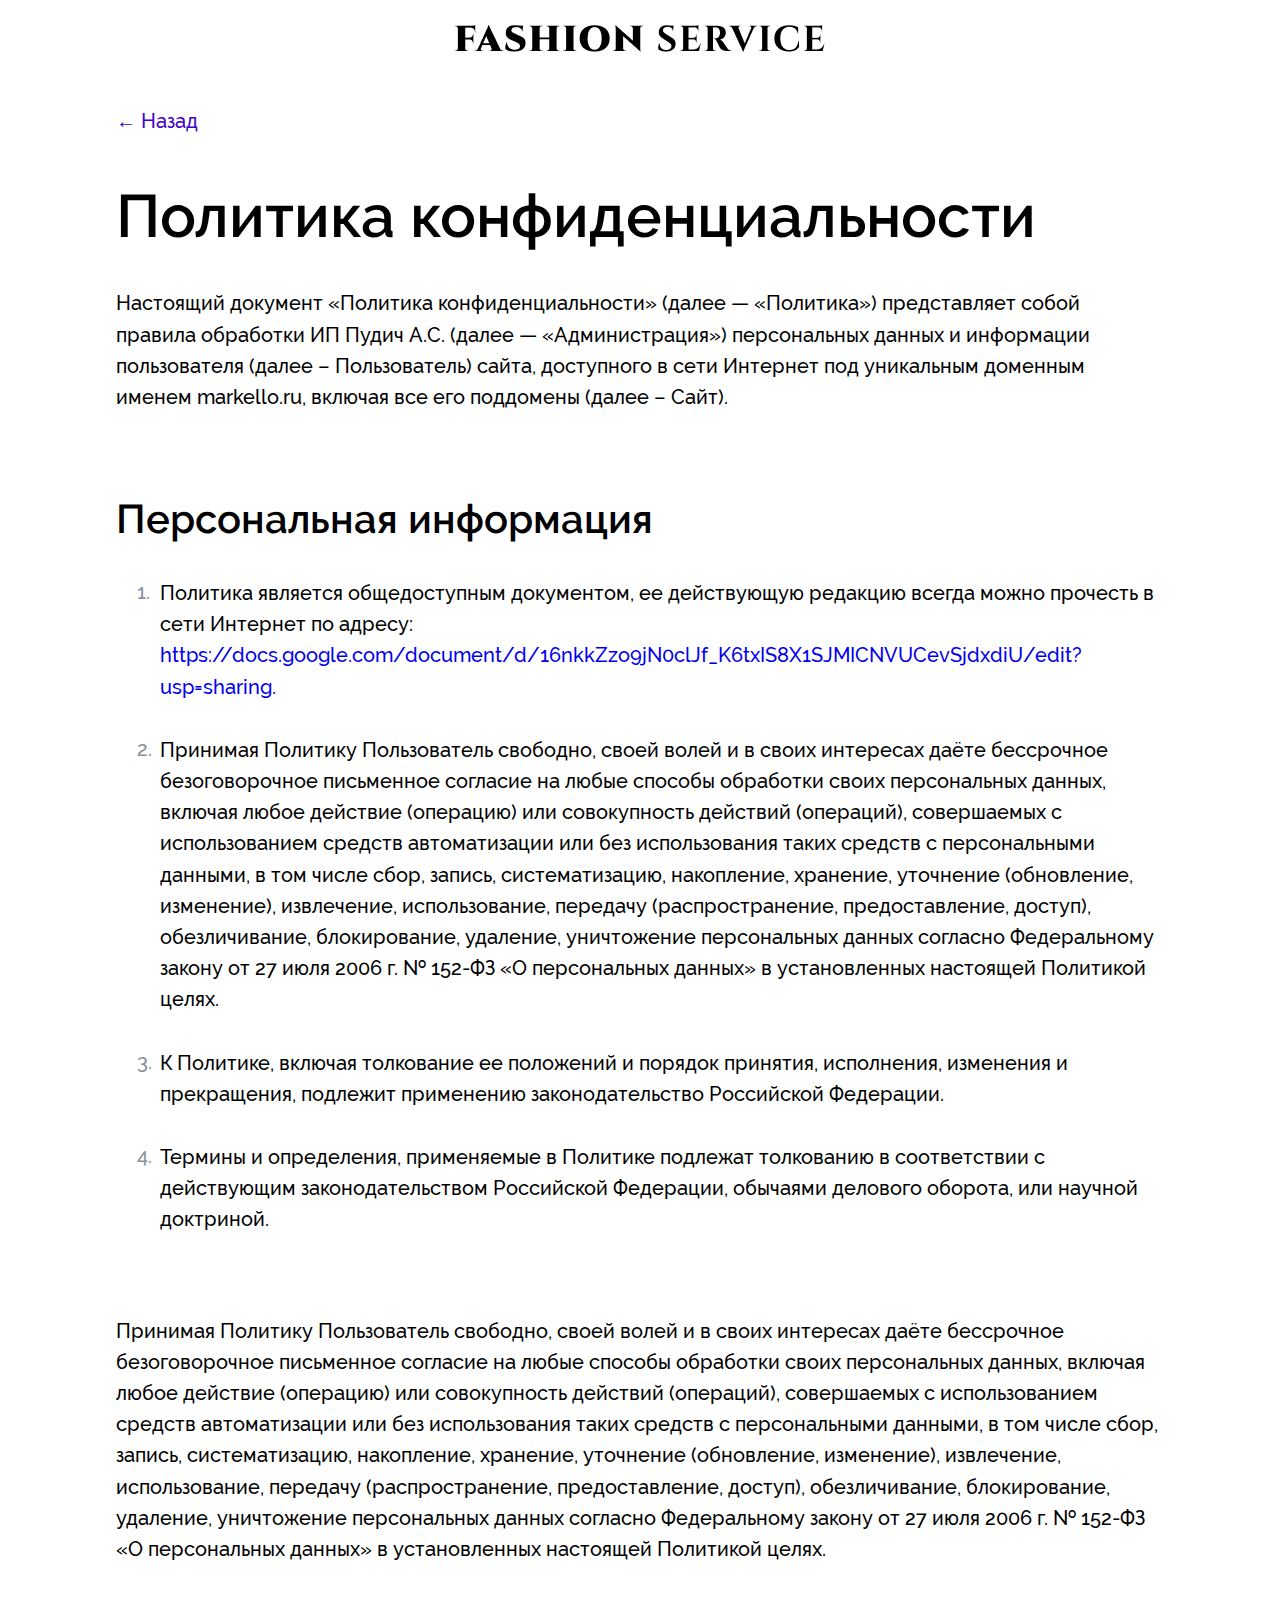
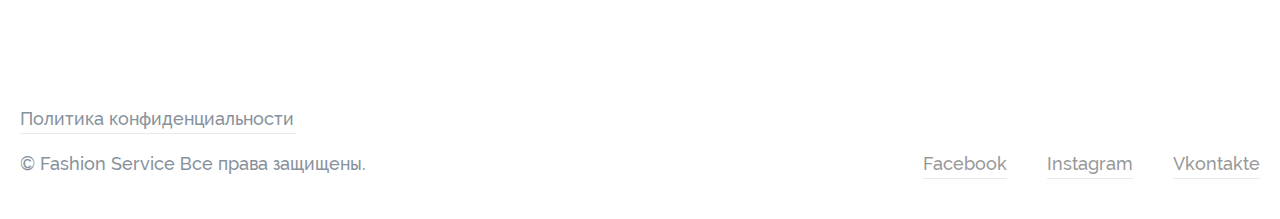
<file: timur-fashion/pol.html>
<!doctype html>
<html class="no-js" lang="ru">

    <head>
        <meta charset="utf-8">
        <meta http-equiv="x-ua-compatible" content="ie=edge">
        <title>default title</title>
        <meta content="" name="description">
        <meta content="" name="keywords">
        <meta name="viewport" content="width=device-width, initial-scale=1">

        <meta content="telephone=no" name="format-detection">
        <!-- This make sence for mobile browsers. It means, that content has been optimized for mobile browsers -->
        <meta name="HandheldFriendly" content="true">


        <!--[if (gt IE 9)|!(IE)]><!-->
        <link href="static/css/main.css" rel="stylesheet" type="text/css">
        <!--<![endif]-->

        <meta property="og:title" content="" />
        <meta property="og:url" content="" />
        <meta property="og:description" content="" />
        <meta property="og:image" content="" />
        <meta property="og:image:type" content="image/jpeg" />
        <meta property="og:image:width" content="500" />
        <meta property="og:image:height" content="300" />
        <meta property="twitter:description" content="" />
        <link rel="image_src" href="" />

        <link rel="icon" type="image/x-icon" href="favicon.ico">
        <script>
            (function(H){H.className=H.className.replace(/\bno-js\b/,'js')})(document.documentElement)
        </script>

    </head>

    <body class="page" style="visibility: hidden;opacity: 0;">
        <svg xmlns="http://www.w3.org/2000/svg" style="border: 0 !important; clip: rect(0 0 0 0) !important; height: 1px !important; margin: -1px !important; overflow: hidden !important; padding: 0 !important; position: absolute !important; width: 1px !important;"
        class="root-svg-symbols-element">
            <defs>
                <linearGradient id="paint0_linear" x1="12.13" y1="24.998" x2="35.975" y2="24.998" gradientUnits="userSpaceOnUse">
                    <stop stop-opacity=".1" />
                    <stop offset="1" stop-opacity=".2" />
                </linearGradient>
                <linearGradient id="paint0_linear" x1="32.002" y1="8.002" x2="20.002" y2="36" gradientUnits="userSpaceOnUse">
                    <stop stop-color="#37AEE2" />
                    <stop offset="1" stop-color="#1E96C8" />
                </linearGradient>
            </defs>
            <symbol id="album" viewBox="0 0 24 24">
                <path fill-rule="evenodd" clip-rule="evenodd" d="M0 20.4C0 22.3882 1.61178 24 3.6 24H20.4C22.3882 24 24 22.3882 24 20.4V3.6C24 1.61178 22.3882 0 20.4 0H3.6C1.61177 0 0 1.61177 0 3.6V20.4ZM21.6 20.4C21.6 21.0627 21.0627 21.6 20.4 21.6H3.6C2.93726 21.6 2.4 21.0627 2.4 20.4V3.6C2.4 2.93726 2.93726 2.4 3.6 2.4H9.6V12.0133L12.474 12.0134L14.4001 9.43702L16.3261 12.0134H19.2001L19.2 2.4H20.4C21.0627 2.4 21.6 2.93726 21.6 3.6V20.4ZM16.8 2.4H12V8.80302L14.4001 5.59255L16.8 8.80285V2.4Z"
                fill="#000" />
            </symbol>
            <symbol id="ar1" viewBox="0 0 12 80">
                <path d="M6 80L11.7735 70L0.226494 70L6 80ZM5 -4.37114e-08C5 0.103126 5 0.206091 5 0.308895C5 0.411699 5 0.514343 5 0.616825C5 0.719308 5 0.82163 5 0.923792C5 1.02595 5 1.12795 5 1.2298C5 1.33164 5 1.43332 5 1.53484C5 1.63636 5 1.73772 5 1.83893C5 1.94013 5 2.04117 5 2.14206C5 2.24294 5 2.34367 5 2.44423C5 2.5448 5 2.64521 5 2.74546C5 2.8457 5 2.94579 5 3.04573C5 3.14566 5 3.24543 5 3.34505C5 3.44466 5 3.54412 5 3.64342C5 3.74272 5 3.84187 5 3.94085C5 4.03984 5 4.13866 5 4.23733C5 4.33601 5 4.43452 5 4.53288C5 4.63123 5 4.72943 5 4.82748C5 4.92552 5 5.02341 5 5.12114C5 5.21887 5 5.31644 5 5.41386C5 5.51128 5 5.60855 5 5.70565C5 5.80276 5 5.89971 5 5.99651C5 6.09331 5 6.18995 5 6.28643C5 6.38292 5 6.47925 5 6.57543C5 6.6716 5 6.76763 5 6.86349C5 6.95936 5 7.05507 5 7.15063C5 7.24619 5 7.3416 5 7.43685C5 7.5321 5 7.62719 5 7.72214C5 7.81708 5 7.91187 5 8.00651C5 8.10114 5 8.19563 5 8.28996C5 8.38429 5 8.47847 5 8.57249C5 8.66652 5 8.76039 5 8.85411C5 8.94783 5 9.0414 5 9.13481C5 9.22823 5 9.32149 5 9.4146C5 9.50771 5 9.60067 5 9.69348C5 9.78629 5 9.87894 5 9.97145C5 10.064 5 10.1563 5 10.2485C5 10.3407 5 10.4328 5 10.5247C5 10.6166 5 10.7083 5 10.7999C5 10.8915 5 10.983 5 11.0743C5 11.1656 5 11.2567 5 11.3477C5 11.4387 5 11.5296 5 11.6203C5 11.711 5 11.8015 5 11.8919C5 11.9823 5 12.0726 5 12.1627C5 12.2528 5 12.3428 5 12.4326C5 12.5224 5 12.612 5 12.7015C5 12.7911 5 12.8804 5 12.9696C5 13.0588 5 13.1479 5 13.2368C5 13.3258 5 13.4145 5 13.5031C5 13.5918 5 13.6802 5 13.7686C5 13.8569 5 13.9451 5 14.0331C5 14.1212 5 14.209 5 14.2968C5 14.3845 5 14.4721 5 14.5596C5 14.647 5 14.7343 5 14.8215C5 14.9086 5 14.9957 5 15.0825C5 15.1694 5 15.2561 5 15.3427C5 15.4293 5 15.5157 5 15.602C5 15.6883 5 15.7744 5 15.8604C5 15.9464 5 16.0322 5 16.1179C5 16.2036 5 16.2892 5 16.3746C5 16.46 5 16.5453 5 16.6304C5 16.7156 5 16.8005 5 16.8854C5 16.9702 5 17.0549 5 17.1395C5 17.224 5 17.3084 5 17.3927C5 17.477 5 17.5611 5 17.6451C5 17.7291 5 17.8129 5 17.8966C5 17.9803 5 18.0639 5 18.1473C5 18.2307 5 18.314 5 18.3971C5 18.4802 5 18.5632 5 18.646C5 18.7289 5 18.8116 5 18.8942C5 18.9767 5 19.0591 5 19.1414C5 19.2237 5 19.3058 5 19.3878C5 19.4698 5 19.5517 5 19.6334C5 19.7151 5 19.7967 5 19.8782C5 19.9596 5 20.0409 5 20.122C5 20.2032 5 20.2842 5 20.3651C5 20.446 5 20.5267 5 20.6073C5 20.6879 5 20.7684 5 20.8487C5 20.929 5 21.0092 5 21.0892C5 21.1693 5 21.2492 5 21.329C5 21.4087 5 21.4884 5 21.5678C5 21.6473 5 21.7267 5 21.8059C5 21.8851 5 21.9642 5 22.0431C5 22.1221 5 22.2009 5 22.2795C5 22.3582 5 22.4367 5 22.5151C5 22.5935 5 22.6718 5 22.7499C5 22.828 5 22.906 5 22.9838C5 23.0617 5 23.1394 5 23.217C5 23.2945 5 23.372 5 23.4493C5 23.5266 5 23.6037 5 23.6808C5 23.7578 5 23.8347 5 23.9115C5 23.9882 5 24.0648 5 24.1413C5 24.2178 5 24.2942 5 24.3704C5 24.4466 5 24.5227 5 24.5987C5 24.6746 5 24.7504 5 24.8261C5 24.9018 5 24.9774 5 25.0528C5 25.1282 5 25.2035 5 25.2786C5 25.3538 5 25.4288 5 25.5037C5 25.5786 5 25.6533 5 25.7279C5 25.8025 5 25.877 5 25.9514C5 26.0257 5 26.0999 5 26.174C5 26.2481 5 26.3221 5 26.3959C5 26.4697 5 26.5434 5 26.617C5 26.6905 5 26.764 5 26.8373C5 26.9106 5 26.9837 5 27.0568C5 27.1298 5 27.2027 5 27.2755C5 27.3483 5 27.4209 5 27.4934C5 27.5659 5 27.6383 5 27.7106C5 27.7828 5 27.8549 5 27.9269C5 27.9989 5 28.0708 5 28.1425C5 28.2142 5 28.2858 5 28.3573C5 28.4288 5 28.5001 5 28.5714C5 28.6426 5 28.7137 5 28.7846C5 28.8556 5 28.9264 5 28.9971C5 29.0678 5 29.1384 5 29.2088C5 29.2793 5 29.3496 5 29.4198C5 29.49 5 29.56 5 29.63C5 29.6999 5 29.7697 5 29.8394C5 29.9091 5 29.9786 5 30.048C5 30.1175 5 30.1868 5 30.2559C5 30.3251 5 30.3942 5 30.4631C5 30.532 5 30.6008 5 30.6695C5 30.7381 5 30.8067 5 30.8751C5 30.9435 5 31.0118 5 31.0799C5 31.1481 5 31.2161 5 31.2841C5 31.352 5 31.4198 5 31.4874C5 31.5551 5 31.6226 5 31.69C5 31.7575 5 31.8247 5 31.8919C5 31.9591 5 32.0261 5 32.093C5 32.16 5 32.2267 5 32.2934C5 32.3601 5 32.4266 5 32.4931C5 32.5595 5 32.6258 5 32.692C5 32.7581 5 32.8242 5 32.8901C5 32.956 5 33.0219 5 33.0875C5 33.1532 5 33.2188 5 33.2842C5 33.3497 5 33.415 5 33.4802C5 33.5454 5 33.6105 5 33.6754C5 33.7404 5 33.8052 5 33.8699C5 33.9346 5 33.9992 5 34.0637C5 34.1281 5 34.1925 5 34.2567C5 34.3209 5 34.385 5 34.449C5 34.513 5 34.5769 5 34.6406C5 34.7044 5 34.768 5 34.8315C5 34.895 5 34.9584 5 35.0217C5 35.0849 5 35.1481 5 35.2111C5 35.2741 5 35.337 5 35.3998C5 35.4626 5 35.5253 5 35.5878C5 35.6504 5 35.7128 5 35.7751C5 35.8374 5 35.8996 5 35.9617C5 36.0238 5 36.0857 5 36.1476C5 36.2094 5 36.2711 5 36.3328C5 36.3944 5 36.4558 5 36.5172C5 36.5786 5 36.6398 5 36.701C5 36.7621 5 36.8231 5 36.884C5 36.945 5 37.0057 5 37.0664C5 37.1271 5 37.1876 5 37.2481C5 37.3085 5 37.3688 5 37.429C5 37.4892 5 37.5493 5 37.6093C5 37.6693 5 37.7291 5 37.7889C5 37.8486 5 37.9083 5 37.9678C5 38.0273 5 38.0867 5 38.146C5 38.2053 5 38.2644 5 38.3235C5 38.3826 5 38.4415 5 38.5003C5 38.5592 5 38.6179 5 38.6765C5 38.7351 5 38.7936 5 38.8519C5 38.9103 5 38.9686 5 39.0267C5 39.0849 5 39.1429 5 39.2008C5 39.2587 5 39.3166 5 39.3742C5 39.4319 5 39.4895 5 39.547C5 39.6045 5 39.6618 5 39.7191C5 39.7763 5 39.8335 5 39.8905C5 39.9475 5 40.0044 5 40.0612C5 40.118 5 40.1747 5 40.2313C5 40.2879 5 40.3443 5 40.4007C5 40.457 5 40.5133 5 40.5694C5 40.6256 5 40.6816 5 40.7375C5 40.7934 5 40.8492 5 40.9049C5 40.9606 5 41.0162 5 41.0717C5 41.1272 5 41.1825 5 41.2378C5 41.293 5 41.3482 5 41.4032C5 41.4583 5 41.5132 5 41.568C5 41.6228 5 41.6775 5 41.7321C5 41.7867 5 41.8412 5 41.8956C5 41.95 5 42.0043 5 42.0585C5 42.1126 5 42.1667 5 42.2207C5 42.2746 5 42.3285 5 42.3822C5 42.4359 5 42.4896 5 42.5431C5 42.5966 5 42.6501 5 42.7034C5 42.7567 5 42.8099 5 42.863C5 42.9161 5 42.9691 5 43.022C5 43.0749 5 43.1276 5 43.1803C5 43.233 5 43.2856 5 43.338C5 43.3905 5 43.4428 5 43.4951C5 43.5474 5 43.5995 5 43.6516C5 43.7036 5 43.7555 5 43.8074C5 43.8592 5 43.9109 5 43.9626C5 44.0142 5 44.0657 5 44.1171C5 44.1685 5 44.2199 5 44.2711C5 44.3223 5 44.3734 5 44.4244C5 44.4754 5 44.5263 5 44.5771C5 44.6279 5 44.6786 5 44.7292C5 44.7798 5 44.8302 5 44.8806C5 44.931 5 44.9813 5 45.0315C5 45.0817 5 45.1317 5 45.1817C5 45.2317 5 45.2816 5 45.3313C5 45.3811 5 45.4308 5 45.4803C5 45.5299 5 45.5794 5 45.6287C5 45.6781 5 45.7274 5 45.7765C5 45.8257 5 45.8748 5 45.9237C5 45.9727 5 46.0216 5 46.0703C5 46.1191 5 46.1678 5 46.2163C5 46.2649 5 46.3133 5 46.3617C5 46.4101 5 46.4583 5 46.5065C5 46.5547 5 46.6027 5 46.6507C5 46.6987 5 46.7465 5 46.7943C5 46.8421 5 46.8897 5 46.9373C5 46.9849 5 47.0324 5 47.0797C5 47.1271 5 47.1744 5 47.2216C5 47.2687 5 47.3158 5 47.3628C5 47.4098 5 47.4567 5 47.5035C5 47.5502 5 47.5969 5 47.6435C5 47.6901 5 47.7366 5 47.783C5 47.8294 5 47.8757 5 47.9219C5 47.9681 5 48.0143 5 48.0603C5 48.1063 5 48.1522 5 48.198C5 48.2439 5 48.2896 5 48.3352C5 48.3808 5 48.4264 5 48.4718C5 48.5173 5 48.5626 5 48.6079C5 48.6531 5 48.6983 5 48.7433C5 48.7884 5 48.8334 5 48.8782C5 48.9231 5 48.9679 5 49.0126C5 49.0573 5 49.1018 5 49.1463C5 49.1908 5 49.2352 5 49.2795C5 49.3239 5 49.3681 5 49.4122C5 49.4563 5 49.5004 5 49.5443C5 49.5882 5 49.6321 5 49.6758C5 49.7196 5 49.7632 5 49.8068C5 49.8504 5 49.8938 5 49.9372C5 49.9806 5 50.0239 5 50.0671C5 50.1103 5 50.1534 5 50.1964C5 50.2394 5 50.2824 5 50.3252C5 50.368 5 50.4108 5 50.4534C5 50.4961 5 50.5386 5 50.5811C5 50.6236 5 50.6659 5 50.7082C5 50.7505 5 50.7927 5 50.8348C5 50.8769 5 50.919 5 50.9609C5 51.0028 5 51.0447 5 51.0864C5 51.1282 5 51.1698 5 51.2114C5 51.253 5 51.2944 5 51.3358C5 51.3772 5 51.4185 5 51.4598C5 51.501 5 51.5421 5 51.5831C5 51.6242 5 51.6651 5 51.706C5 51.7469 5 51.7876 5 51.8283C5 51.869 5 51.9096 5 51.9501C5 51.9906 5 52.0311 5 52.0714C5 52.1118 5 52.152 5 52.1922C5 52.2323 5 52.2724 5 52.3124C5 52.3524 5 52.3923 5 52.4321C5 52.4719 5 52.5117 5 52.5513C5 52.591 5 52.6305 5 52.67C5 52.7095 5 52.7489 5 52.7882C5 52.8275 5 52.8667 5 52.9059C5 52.945 5 52.984 5 53.023C5 53.062 5 53.1009 5 53.1397C5 53.1785 5 53.2172 5 53.2558C5 53.2944 5 53.333 5 53.3714C5 53.4099 5 53.4483 5 53.4866C5 53.5249 5 53.5631 5 53.6012C5 53.6393 5 53.6774 5 53.7153C5 53.7533 5 53.7912 5 53.829C5 53.8668 5 53.9045 5 53.9421C5 53.9797 5 54.0173 5 54.0547C5 54.0922 5 54.1296 5 54.1669C5 54.2042 5 54.2414 5 54.2786C5 54.3157 5 54.3528 5 54.3897C5 54.4267 5 54.4636 5 54.5004C5 54.5372 5 54.574 5 54.6106C5 54.6473 5 54.6839 5 54.7204C5 54.7568 5 54.7933 5 54.8296C5 54.8659 5 54.9022 5 54.9384C5 54.9745 5 55.0106 5 55.0466C5 55.0826 5 55.1186 5 55.1544C5 55.1903 5 55.2261 5 55.2618C5 55.2975 5 55.3331 5 55.3686C5 55.4042 5 55.4396 5 55.475C5 55.5104 5 55.5457 5 55.5809C5 55.6161 5 55.6513 5 55.6864C5 55.7214 5 55.7564 5 55.7914C5 55.8263 5 55.8611 5 55.8959C5 55.9306 5 55.9653 5 55.9999C5 56.0345 5 56.0691 5 56.1035C5 56.138 5 56.1724 5 56.2067C5 56.241 5 56.2752 5 56.3094C5 56.3435 5 56.3776 5 56.4116C5 56.4456 5 56.4795 5 56.5134C5 56.5472 5 56.581 5 56.6147C5 56.6484 5 56.682 5 56.7155C5 56.7491 5 56.7826 5 56.816C5 56.8494 5 56.8827 5 56.9159C5 56.9492 5 56.9824 5 57.0155C5 57.0486 5 57.0816 5 57.1146C5 57.1475 5 57.1804 5 57.2132C5 57.246 5 57.2788 5 57.3114C5 57.3441 5 57.3767 5 57.4092C5 57.4417 5 57.4742 5 57.5065C5 57.5389 5 57.5712 5 57.6034C5 57.6357 5 57.6678 5 57.6999C5 57.732 5 57.764 5 57.7959C5 57.8279 5 57.8598 5 57.8916C5 57.9234 5 57.9551 5 57.9867C5 58.0184 5 58.05 5 58.0815C5 58.113 5 58.1445 5 58.1758C5 58.2072 5 58.2385 5 58.2697C5 58.301 5 58.3321 5 58.3632C5 58.3943 5 58.4254 5 58.4563C5 58.4873 5 58.5182 5 58.549C5 58.5798 5 58.6105 5 58.6412C5 58.6719 5 58.7025 5 58.733C5 58.7636 5 58.7941 5 58.8245C5 58.8549 5 58.8852 5 58.9155C5 58.9457 5 58.9759 5 59.0061C5 59.0362 5 59.0663 5 59.0963C5 59.1263 5 59.1562 5 59.1861C5 59.2159 5 59.2457 5 59.2755C5 59.3052 5 59.3349 5 59.3644C5 59.394 5 59.4236 5 59.453C5 59.4825 5 59.5119 5 59.5412C5 59.5706 5 59.5998 5 59.629C5 59.6582 5 59.6874 5 59.7164C5 59.7455 5 59.7745 5 59.8034C5 59.8324 5 59.8613 5 59.8901C5 59.9189 5 59.9476 5 59.9763C5 60.005 5 60.0336 5 60.0622C5 60.0907 5 60.1192 5 60.1476C5 60.176 5 60.2044 5 60.2327C5 60.261 5 60.2892 5 60.3174C5 60.3456 5 60.3737 5 60.4017C5 60.4298 5 60.4577 5 60.4857C5 60.5136 5 60.5414 5 60.5692C5 60.597 5 60.6247 5 60.6524C5 60.6801 5 60.7077 5 60.7352C5 60.7628 5 60.7903 5 60.8177C5 60.8451 5 60.8725 5 60.8998C5 60.9271 5 60.9543 5 60.9815C5 61.0087 5 61.0358 5 61.0628C5 61.0899 5 61.1169 5 61.1438C5 61.1707 5 61.1976 5 61.2244C5 61.2512 5 61.278 5 61.3047C5 61.3314 5 61.358 5 61.3846C5 61.4112 5 61.4377 5 61.4641C5 61.4906 5 61.517 5 61.5433C5 61.5697 5 61.5959 5 61.6222C5 61.6484 5 61.6745 5 61.7006C5 61.7268 5 61.7528 5 61.7788C5 61.8048 5 61.8307 5 61.8566C5 61.8825 5 61.9083 5 61.934C5 61.9598 5 61.9855 5 62.0111C5 62.0368 5 62.0623 5 62.0879C5 62.1134 5 62.1389 5 62.1643C5 62.1897 5 62.2151 5 62.2404C5 62.2657 5 62.2909 5 62.3161C5 62.3413 5 62.3664 5 62.3915C5 62.4166 5 62.4416 5 62.4666C5 62.4916 5 62.5165 5 62.5413C5 62.5662 5 62.591 5 62.6157C5 62.6405 5 62.6652 5 62.6898C5 62.7144 5 62.739 5 62.7636C5 62.7881 5 62.8126 5 62.837C5 62.8614 5 62.8858 5 62.9101C5 62.9344 5 62.9587 5 62.9829C5 63.0071 5 63.0312 5 63.0553C5 63.0794 5 63.1035 5 63.1275C5 63.1515 5 63.1754 5 63.1993C5 63.2232 5 63.247 5 63.2708C5 63.2946 5 63.3183 5 63.342C5 63.3657 5 63.3893 5 63.4129C5 63.4365 5 63.46 5 63.4835C5 63.507 5 63.5304 5 63.5538C5 63.5771 5 63.6005 5 63.6237C5 63.647 5 63.6702 5 63.6934C5 63.7166 5 63.7397 5 63.7628C5 63.7858 5 63.8089 5 63.8318C5 63.8548 5 63.8777 5 63.9006C5 63.9235 5 63.9463 5 63.9691C5 63.9918 5 64.0146 5 64.0372C5 64.0599 5 64.0825 5 64.1051C5 64.1277 5 64.1502 5 64.1727C5 64.1952 5 64.2176 5 64.24C5 64.2624 5 64.2847 5 64.307C5 64.3293 5 64.3515 5 64.3737C5 64.3959 5 64.4181 5 64.4402C5 64.4623 5 64.4843 5 64.5063C5 64.5283 5 64.5503 5 64.5722C5 64.5941 5 64.616 5 64.6378C5 64.6596 5 64.6814 5 64.7031C5 64.7248 5 64.7465 5 64.7682C5 64.7898 5 64.8114 5 64.8329C5 64.8545 5 64.876 5 64.8974C5 64.9189 5 64.9403 5 64.9616C5 64.983 5 65.0043 5 65.0256C5 65.0469 5 65.0681 5 65.0893C5 65.1105 5 65.1316 5 65.1527C5 65.1738 5 65.1949 5 65.2159C5 65.2369 5 65.2579 5 65.2788C5 65.2997 5 65.3206 5 65.3414C5 65.3623 5 65.3831 5 65.4038C5 65.4246 5 65.4453 5 65.4659C5 65.4866 5 65.5072 5 65.5278C5 65.5484 5 65.5689 5 65.5894C5 65.6099 5 65.6304 5 65.6508C5 65.6712 5 65.6916 5 65.7119C5 65.7322 5 65.7525 5 65.7728C5 65.793 5 65.8132 5 65.8334C5 65.8536 5 65.8737 5 65.8938C5 65.9139 5 65.9339 5 65.9539C5 65.9739 5 65.9939 5 66.0138C5 66.0337 5 66.0536 5 66.0735C5 66.0933 5 66.1131 5 66.1329C5 66.1527 5 66.1724 5 66.1921C5 66.2118 5 66.2314 5 66.251C5 66.2707 5 66.2902 5 66.3098C5 66.3293 5 66.3488 5 66.3682C5 66.3877 5 66.4071 5 66.4265C5 66.4459 5 66.4652 5 66.4846C5 66.5039 5 66.5231 5 66.5424C5 66.5616 5 66.5808 5 66.6C5 66.6191 5 66.6382 5 66.6573C5 66.6764 5 66.6954 5 66.7145C5 66.7335 5 66.7525 5 66.7714C5 66.7903 5 66.8092 5 66.8281C5 66.847 5 66.8658 5 66.8846C5 66.9034 5 66.9222 5 66.9409C5 66.9596 5 66.9783 5 66.997C5 67.0156 5 67.0343 5 67.0528C5 67.0714 5 67.09 5 67.1085C5 67.127 5 67.1455 5 67.164C5 67.1824 5 67.2008 5 67.2192C5 67.2376 5 67.256 5 67.2743C5 67.2926 5 67.3109 5 67.3291C5 67.3474 5 67.3656 5 67.3838C5 67.402 5 67.4201 5 67.4382C5 67.4563 5 67.4744 5 67.4925C5 67.5105 5 67.5286 5 67.5466C5 67.5645 5 67.5825 5 67.6004C5 67.6184 5 67.6363 5 67.6541C5 67.672 5 67.6898 5 67.7076C5 67.7254 5 67.7432 5 67.7609C5 67.7787 5 67.7964 5 67.8141C5 67.8317 5 67.8494 5 67.867C5 67.8846 5 67.9022 5 67.9198C5 67.9373 5 67.9549 5 67.9724C5 67.9899 5 68.0073 5 68.0248C5 68.0422 5 68.0596 5 68.077C5 68.0944 5 68.1117 5 68.1291C5 68.1464 5 68.1637 5 68.181C5 68.1982 5 68.2155 5 68.2327C5 68.2499 5 68.2671 5 68.2842C5 68.3014 5 68.3185 5 68.3356C5 68.3527 5 68.3698 5 68.3868C5 68.4039 5 68.4209 5 68.4379C5 68.4549 5 68.4718 5 68.4888C5 68.5057 5 68.5226 5 68.5395C5 68.5564 5 68.5733 5 68.5901C5 68.6069 5 68.6237 5 68.6405C5 68.6573 5 68.674 5 68.6908C5 68.7075 5 68.7242 5 68.7409C5 68.7576 5 68.7742 5 68.7908C5 68.8075 5 68.8241 5 68.8407C5 68.8572 5 68.8738 5 68.8903C5 68.9069 5 68.9234 5 68.9398C5 68.9563 5 68.9728 5 68.9892C5 69.0057 5 69.0221 5 69.0385C5 69.0548 5 69.0712 5 69.0876C5 69.1039 5 69.1202 5 69.1365C5 69.1528 5 69.1691 5 69.1853C5 69.2016 5 69.2178 5 69.234C5 69.2502 5 69.2664 5 69.2826C5 69.2987 5 69.3149 5 69.331C5 69.3471 5 69.3632 5 69.3793C5 69.3954 5 69.4114 5 69.4274C5 69.4435 5 69.4595 5 69.4755C5 69.4915 5 69.5074 5 69.5234C5 69.5393 5 69.5553 5 69.5712C5 69.5871 5 69.603 5 69.6188C5 69.6347 5 69.6506 5 69.6664C5 69.6822 5 69.698 5 69.7138C5 69.7296 5 69.7454 5 69.7611C5 69.7769 5 69.7926 5 69.8083C5 69.8241 5 69.8398 5 69.8554C5 69.8711 5 69.8868 5 69.9024C5 69.9181 5 69.9337 5 69.9493C5 69.9649 5 69.9805 5 69.996C5 70.0116 5 70.0272 5 70.0427C5 70.0582 5 70.0738 5 70.0893C5 70.1048 5 70.1202 5 70.1357C5 70.1512 5 70.1666 5 70.1821C5 70.1975 5 70.2129 5 70.2283C5 70.2437 5 70.2591 5 70.2745C5 70.2899 5 70.3052 5 70.3205C5 70.3359 5 70.3512 5 70.3665C5 70.3818 5 70.3971 5 70.4124C5 70.4277 5 70.4429 5 70.4582C5 70.4734 5 70.4887 5 70.5039C5 70.5191 5 70.5343 5 70.5495C5 70.5647 5 70.5799 5 70.5951C5 70.6102 5 70.6254 5 70.6405C5 70.6556 5 70.6708 5 70.6859C5 70.701 5 70.7161 5 70.7312C5 70.7463 5 70.7613 5 70.7764C5 70.7914 5 70.8065 5 70.8215C5 70.8366 5 70.8516 5 70.8666C5 70.8816 5 70.8966 5 70.9116C5 70.9266 5 70.9416 5 70.9565C5 70.9715 5 70.9864 5 71.0014L7 71.0014C7 70.9864 7 70.9715 7 70.9565C7 70.9416 7 70.9266 7 70.9116C7 70.8966 7 70.8816 7 70.8666C7 70.8516 7 70.8366 7 70.8215C7 70.8065 7 70.7914 7 70.7764C7 70.7613 7 70.7463 7 70.7312C7 70.7161 7 70.701 7 70.6859C7 70.6708 7 70.6556 7 70.6405C7 70.6254 7 70.6102 7 70.5951C7 70.5799 7 70.5647 7 70.5495C7 70.5343 7 70.5191 7 70.5039C7 70.4887 7 70.4734 7 70.4582C7 70.4429 7 70.4277 7 70.4124C7 70.3971 7 70.3818 7 70.3665C7 70.3512 7 70.3359 7 70.3205C7 70.3052 7 70.2899 7 70.2745C7 70.2591 7 70.2437 7 70.2283C7 70.2129 7 70.1975 7 70.1821C7 70.1666 7 70.1512 7 70.1357C7 70.1202 7 70.1048 7 70.0893C7 70.0738 7 70.0582 7 70.0427C7 70.0272 7 70.0116 7 69.996C7 69.9805 7 69.9649 7 69.9493C7 69.9337 7 69.9181 7 69.9024C7 69.8868 7 69.8711 7 69.8554C7 69.8398 7 69.8241 7 69.8083C7 69.7926 7 69.7769 7 69.7611C7 69.7454 7 69.7296 7 69.7138C7 69.698 7 69.6822 7 69.6664C7 69.6506 7 69.6347 7 69.6188C7 69.603 7 69.5871 7 69.5712C7 69.5553 7 69.5393 7 69.5234C7 69.5074 7 69.4915 7 69.4755C7 69.4595 7 69.4435 7 69.4274C7 69.4114 7 69.3954 7 69.3793C7 69.3632 7 69.3471 7 69.331C7 69.3149 7 69.2987 7 69.2826C7 69.2664 7 69.2502 7 69.234C7 69.2178 7 69.2016 7 69.1853C7 69.1691 7 69.1528 7 69.1365C7 69.1202 7 69.1039 7 69.0876C7 69.0712 7 69.0548 7 69.0385C7 69.0221 7 69.0057 7 68.9892C7 68.9728 7 68.9563 7 68.9398C7 68.9234 7 68.9069 7 68.8903C7 68.8738 7 68.8572 7 68.8407C7 68.8241 7 68.8075 7 68.7908C7 68.7742 7 68.7576 7 68.7409C7 68.7242 7 68.7075 7 68.6908C7 68.674 7 68.6573 7 68.6405C7 68.6237 7 68.6069 7 68.5901C7 68.5733 7 68.5564 7 68.5395C7 68.5226 7 68.5057 7 68.4888C7 68.4718 7 68.4549 7 68.4379C7 68.4209 7 68.4039 7 68.3868C7 68.3698 7 68.3527 7 68.3356C7 68.3185 7 68.3014 7 68.2842C7 68.2671 7 68.2499 7 68.2327C7 68.2155 7 68.1982 7 68.181C7 68.1637 7 68.1464 7 68.1291C7 68.1117 7 68.0944 7 68.077C7 68.0596 7 68.0422 7 68.0248C7 68.0073 7 67.9899 7 67.9724C7 67.9549 7 67.9373 7 67.9198C7 67.9022 7 67.8846 7 67.867C7 67.8494 7 67.8317 7 67.8141C7 67.7964 7 67.7787 7 67.7609C7 67.7432 7 67.7254 7 67.7076C7 67.6898 7 67.672 7 67.6541C7 67.6363 7 67.6184 7 67.6004C7 67.5825 7 67.5645 7 67.5466C7 67.5286 7 67.5105 7 67.4925C7 67.4744 7 67.4563 7 67.4382C7 67.4201 7 67.402 7 67.3838C7 67.3656 7 67.3474 7 67.3291C7 67.3109 7 67.2926 7 67.2743C7 67.256 7 67.2376 7 67.2192C7 67.2008 7 67.1824 7 67.164C7 67.1455 7 67.127 7 67.1085C7 67.09 7 67.0714 7 67.0528C7 67.0343 7 67.0156 7 66.997C7 66.9783 7 66.9596 7 66.9409C7 66.9222 7 66.9034 7 66.8846C7 66.8658 7 66.847 7 66.8281C7 66.8092 7 66.7903 7 66.7714C7 66.7525 7 66.7335 7 66.7145C7 66.6954 7 66.6764 7 66.6573C7 66.6382 7 66.6191 7 66.6C7 66.5808 7 66.5616 7 66.5424C7 66.5231 7 66.5039 7 66.4846C7 66.4652 7 66.4459 7 66.4265C7 66.4071 7 66.3877 7 66.3682C7 66.3488 7 66.3293 7 66.3098C7 66.2902 7 66.2707 7 66.251C7 66.2314 7 66.2118 7 66.1921C7 66.1724 7 66.1527 7 66.1329C7 66.1131 7 66.0933 7 66.0735C7 66.0536 7 66.0337 7 66.0138C7 65.9939 7 65.9739 7 65.9539C7 65.9339 7 65.9139 7 65.8938C7 65.8737 7 65.8536 7 65.8334C7 65.8132 7 65.793 7 65.7728C7 65.7525 7 65.7322 7 65.7119C7 65.6916 7 65.6712 7 65.6508C7 65.6304 7 65.6099 7 65.5894C7 65.5689 7 65.5484 7 65.5278C7 65.5072 7 65.4866 7 65.4659C7 65.4453 7 65.4246 7 65.4038C7 65.3831 7 65.3623 7 65.3414C7 65.3206 7 65.2997 7 65.2788C7 65.2579 7 65.2369 7 65.2159C7 65.1949 7 65.1738 7 65.1527C7 65.1316 7 65.1105 7 65.0893C7 65.0681 7 65.0469 7 65.0256C7 65.0043 7 64.983 7 64.9616C7 64.9403 7 64.9189 7 64.8974C7 64.876 7 64.8545 7 64.8329C7 64.8114 7 64.7898 7 64.7682C7 64.7465 7 64.7248 7 64.7031C7 64.6814 7 64.6596 7 64.6378C7 64.616 7 64.5941 7 64.5722C7 64.5503 7 64.5283 7 64.5063C7 64.4843 7 64.4623 7 64.4402C7 64.4181 7 64.3959 7 64.3737C7 64.3515 7 64.3293 7 64.307C7 64.2847 7 64.2624 7 64.24C7 64.2176 7 64.1952 7 64.1727C7 64.1502 7 64.1277 7 64.1051C7 64.0825 7 64.0599 7 64.0372C7 64.0146 7 63.9918 7 63.9691C7 63.9463 7 63.9235 7 63.9006C7 63.8777 7 63.8548 7 63.8318C7 63.8089 7 63.7858 7 63.7628C7 63.7397 7 63.7166 7 63.6934C7 63.6702 7 63.647 7 63.6237C7 63.6005 7 63.5771 7 63.5538C7 63.5304 7 63.507 7 63.4835C7 63.46 7 63.4365 7 63.4129C7 63.3893 7 63.3657 7 63.342C7 63.3183 7 63.2946 7 63.2708C7 63.247 7 63.2232 7 63.1993C7 63.1754 7 63.1515 7 63.1275C7 63.1035 7 63.0794 7 63.0553C7 63.0312 7 63.0071 7 62.9829C7 62.9587 7 62.9344 7 62.9101C7 62.8858 7 62.8614 7 62.837C7 62.8126 7 62.7881 7 62.7636C7 62.739 7 62.7144 7 62.6898C7 62.6652 7 62.6405 7 62.6157C7 62.591 7 62.5662 7 62.5413C7 62.5165 7 62.4916 7 62.4666C7 62.4416 7 62.4166 7 62.3915C7 62.3664 7 62.3413 7 62.3161C7 62.2909 7 62.2657 7 62.2404C7 62.2151 7 62.1897 7 62.1643C7 62.1389 7 62.1134 7 62.0879C7 62.0623 7 62.0368 7 62.0111C7 61.9855 7 61.9598 7 61.934C7 61.9083 7 61.8825 7 61.8566C7 61.8307 7 61.8048 7 61.7788C7 61.7528 7 61.7268 7 61.7006C7 61.6745 7 61.6484 7 61.6222C7 61.5959 7 61.5697 7 61.5433C7 61.517 7 61.4906 7 61.4641C7 61.4377 7 61.4112 7 61.3846C7 61.358 7 61.3314 7 61.3047C7 61.278 7 61.2512 7 61.2244C7 61.1976 7 61.1707 7 61.1438C7 61.1169 7 61.0899 7 61.0628C7 61.0358 7 61.0087 7 60.9815C7 60.9543 7 60.9271 7 60.8998C7 60.8725 7 60.8451 7 60.8177C7 60.7903 7 60.7628 7 60.7352C7 60.7077 7 60.6801 7 60.6524C7 60.6247 7 60.597 7 60.5692C7 60.5414 7 60.5136 7 60.4857C7 60.4577 7 60.4298 7 60.4017C7 60.3737 7 60.3456 7 60.3174C7 60.2892 7 60.261 7 60.2327C7 60.2044 7 60.176 7 60.1476C7 60.1192 7 60.0907 7 60.0622C7 60.0336 7 60.005 7 59.9763C7 59.9476 7 59.9189 7 59.8901C7 59.8613 7 59.8324 7 59.8034C7 59.7745 7 59.7455 7 59.7164C7 59.6874 7 59.6582 7 59.629C7 59.5998 7 59.5706 7 59.5412C7 59.5119 7 59.4825 7 59.453C7 59.4236 7 59.394 7 59.3644C7 59.3349 7 59.3052 7 59.2755C7 59.2457 7 59.2159 7 59.1861C7 59.1562 7 59.1263 7 59.0963C7 59.0663 7 59.0362 7 59.0061C7 58.9759 7 58.9457 7 58.9155C7 58.8852 7 58.8549 7 58.8245C7 58.7941 7 58.7636 7 58.733C7 58.7025 7 58.6719 7 58.6412C7 58.6105 7 58.5798 7 58.549C7 58.5182 7 58.4873 7 58.4563C7 58.4254 7 58.3943 7 58.3632C7 58.3321 7 58.301 7 58.2697C7 58.2385 7 58.2072 7 58.1758C7 58.1445 7 58.113 7 58.0815C7 58.05 7 58.0184 7 57.9867C7 57.9551 7 57.9234 7 57.8916C7 57.8598 7 57.8279 7 57.7959C7 57.764 7 57.732 7 57.6999C7 57.6678 7 57.6357 7 57.6034C7 57.5712 7 57.5389 7 57.5065C7 57.4742 7 57.4417 7 57.4092C7 57.3767 7 57.3441 7 57.3114C7 57.2788 7 57.246 7 57.2132C7 57.1804 7 57.1475 7 57.1146C7 57.0816 7 57.0486 7 57.0155C7 56.9824 7 56.9492 7 56.9159C7 56.8827 7 56.8494 7 56.816C7 56.7826 7 56.7491 7 56.7155C7 56.682 7 56.6484 7 56.6147C7 56.581 7 56.5472 7 56.5134C7 56.4795 7 56.4456 7 56.4116C7 56.3776 7 56.3435 7 56.3094C7 56.2752 7 56.241 7 56.2067C7 56.1724 7 56.138 7 56.1035C7 56.0691 7 56.0345 7 55.9999C7 55.9653 7 55.9306 7 55.8959C7 55.8611 7 55.8263 7 55.7914C7 55.7564 7 55.7214 7 55.6864C7 55.6513 7 55.6161 7 55.5809C7 55.5457 7 55.5104 7 55.475C7 55.4396 7 55.4042 7 55.3686C7 55.3331 7 55.2975 7 55.2618C7 55.2261 7 55.1903 7 55.1544C7 55.1186 7 55.0826 7 55.0466C7 55.0106 7 54.9745 7 54.9384C7 54.9022 7 54.8659 7 54.8296C7 54.7933 7 54.7568 7 54.7204C7 54.6839 7 54.6473 7 54.6106C7 54.574 7 54.5372 7 54.5004C7 54.4636 7 54.4267 7 54.3897C7 54.3528 7 54.3157 7 54.2786C7 54.2414 7 54.2042 7 54.1669C7 54.1296 7 54.0922 7 54.0547C7 54.0173 7 53.9797 7 53.9421C7 53.9045 7 53.8668 7 53.829C7 53.7912 7 53.7533 7 53.7153C7 53.6774 7 53.6393 7 53.6012C7 53.5631 7 53.5249 7 53.4866C7 53.4483 7 53.4099 7 53.3714C7 53.333 7 53.2944 7 53.2558C7 53.2172 7 53.1785 7 53.1397C7 53.1009 7 53.062 7 53.023C7 52.984 7 52.945 7 52.9059C7 52.8667 7 52.8275 7 52.7882C7 52.7489 7 52.7095 7 52.67C7 52.6305 7 52.591 7 52.5513C7 52.5117 7 52.4719 7 52.4321C7 52.3923 7 52.3524 7 52.3124C7 52.2724 7 52.2323 7 52.1922C7 52.152 7 52.1118 7 52.0714C7 52.0311 7 51.9906 7 51.9501C7 51.9096 7 51.869 7 51.8283C7 51.7876 7 51.7469 7 51.706C7 51.6651 7 51.6242 7 51.5831C7 51.5421 7 51.501 7 51.4598C7 51.4185 7 51.3772 7 51.3358C7 51.2944 7 51.253 7 51.2114C7 51.1698 7 51.1282 7 51.0864C7 51.0447 7 51.0028 7 50.9609C7 50.919 7 50.8769 7 50.8348C7 50.7927 7 50.7505 7 50.7082C7 50.6659 7 50.6236 7 50.5811C7 50.5386 7 50.4961 7 50.4534C7 50.4108 7 50.368 7 50.3252C7 50.2824 7 50.2394 7 50.1964C7 50.1534 7 50.1103 7 50.0671C7 50.0239 7 49.9806 7 49.9372C7 49.8938 7 49.8504 7 49.8068C7 49.7632 7 49.7196 7 49.6758C7 49.6321 7 49.5882 7 49.5443C7 49.5004 7 49.4563 7 49.4122C7 49.3681 7 49.3239 7 49.2795C7 49.2352 7 49.1908 7 49.1463C7 49.1018 7 49.0573 7 49.0126C7 48.9679 7 48.9231 7 48.8782C7 48.8334 7 48.7884 7 48.7433C7 48.6983 7 48.6531 7 48.6079C7 48.5626 7 48.5173 7 48.4718C7 48.4264 7 48.3808 7 48.3352C7 48.2896 7 48.2439 7 48.198C7 48.1522 7 48.1063 7 48.0603C7 48.0143 7 47.9681 7 47.9219C7 47.8757 7 47.8294 7 47.783C7 47.7366 7 47.6901 7 47.6435C7 47.5969 7 47.5502 7 47.5035C7 47.4567 7 47.4098 7 47.3628C7 47.3158 7 47.2687 7 47.2216C7 47.1744 7 47.1271 7 47.0797C7 47.0324 7 46.9849 7 46.9373C7 46.8897 7 46.8421 7 46.7943C7 46.7465 7 46.6987 7 46.6507C7 46.6027 7 46.5547 7 46.5065C7 46.4583 7 46.4101 7 46.3617C7 46.3133 7 46.2649 7 46.2163C7 46.1678 7 46.1191 7 46.0703C7 46.0216 7 45.9727 7 45.9237C7 45.8748 7 45.8257 7 45.7765C7 45.7274 7 45.6781 7 45.6287C7 45.5794 7 45.5299 7 45.4803C7 45.4308 7 45.3811 7 45.3313C7 45.2816 7 45.2317 7 45.1817C7 45.1317 7 45.0817 7 45.0315C7 44.9813 7 44.931 7 44.8806C7 44.8302 7 44.7798 7 44.7292C7 44.6786 7 44.6279 7 44.5771C7 44.5263 7 44.4754 7 44.4244C7 44.3734 7 44.3223 7 44.2711C7 44.2199 7 44.1685 7 44.1171C7 44.0657 7 44.0142 7 43.9626C7 43.9109 7 43.8592 7 43.8074C7 43.7555 7 43.7036 7 43.6516C7 43.5995 7 43.5474 7 43.4951C7 43.4428 7 43.3905 7 43.338C7 43.2856 7 43.233 7 43.1803C7 43.1276 7 43.0749 7 43.022C7 42.9691 7 42.9161 7 42.863C7 42.8099 7 42.7567 7 42.7034C7 42.6501 7 42.5966 7 42.5431C7 42.4896 7 42.4359 7 42.3822C7 42.3285 7 42.2746 7 42.2207C7 42.1667 7 42.1126 7 42.0585C7 42.0043 7 41.95 7 41.8956C7 41.8412 7 41.7867 7 41.7321C7 41.6775 7 41.6228 7 41.568C7 41.5132 7 41.4583 7 41.4032C7 41.3482 7 41.293 7 41.2378C7 41.1825 7 41.1272 7 41.0717C7 41.0162 7 40.9606 7 40.9049C7 40.8492 7 40.7934 7 40.7375C7 40.6816 7 40.6256 7 40.5694C7 40.5133 7 40.457 7 40.4007C7 40.3443 7 40.2879 7 40.2313C7 40.1747 7 40.118 7 40.0612C7 40.0044 7 39.9475 7 39.8905C7 39.8335 7 39.7763 7 39.7191C7 39.6618 7 39.6045 7 39.547C7 39.4895 7 39.4319 7 39.3742C7 39.3166 7 39.2587 7 39.2008C7 39.1429 7 39.0849 7 39.0267C7 38.9686 7 38.9103 7 38.8519C7 38.7936 7 38.7351 7 38.6765C7 38.6179 7 38.5592 7 38.5003C7 38.4415 7 38.3826 7 38.3235C7 38.2644 7 38.2053 7 38.146C7 38.0867 7 38.0273 7 37.9678C7 37.9083 7 37.8486 7 37.7889C7 37.7291 7 37.6693 7 37.6093C7 37.5493 7 37.4892 7 37.429C7 37.3688 7 37.3085 7 37.2481C7 37.1876 7 37.1271 7 37.0664C7 37.0057 7 36.945 7 36.884C7 36.8231 7 36.7621 7 36.701C7 36.6398 7 36.5786 7 36.5172C7 36.4558 7 36.3944 7 36.3328C7 36.2711 7 36.2094 7 36.1476C7 36.0857 7 36.0238 7 35.9617C7 35.8996 7 35.8374 7 35.7751C7 35.7128 7 35.6504 7 35.5878C7 35.5253 7 35.4626 7 35.3998C7 35.337 7 35.2741 7 35.2111C7 35.1481 7 35.0849 7 35.0217C7 34.9584 7 34.895 7 34.8315C7 34.768 7 34.7044 7 34.6406C7 34.5769 7 34.513 7 34.449C7 34.385 7 34.3209 7 34.2567C7 34.1925 7 34.1281 7 34.0637C7 33.9992 7 33.9346 7 33.8699C7 33.8052 7 33.7404 7 33.6754C7 33.6105 7 33.5454 7 33.4802C7 33.415 7 33.3497 7 33.2842C7 33.2188 7 33.1532 7 33.0875C7 33.0219 7 32.956 7 32.8901C7 32.8242 7 32.7581 7 32.692C7 32.6258 7 32.5595 7 32.4931C7 32.4266 7 32.3601 7 32.2934C7 32.2267 7 32.16 7 32.093C7 32.0261 7 31.9591 7 31.8919C7 31.8247 7 31.7575 7 31.69C7 31.6226 7 31.5551 7 31.4874C7 31.4198 7 31.352 7 31.2841C7 31.2161 7 31.1481 7 31.0799C7 31.0118 7 30.9435 7 30.8751C7 30.8067 7 30.7381 7 30.6695C7 30.6008 7 30.532 7 30.4631C7 30.3942 7 30.3251 7 30.2559C7 30.1868 7 30.1175 7 30.048C7 29.9786 7 29.9091 7 29.8394C7 29.7697 7 29.6999 7 29.63C7 29.56 7 29.49 7 29.4198C7 29.3496 7 29.2793 7 29.2088C7 29.1384 7 29.0678 7 28.9971C7 28.9264 7 28.8556 7 28.7846C7 28.7137 7 28.6426 7 28.5714C7 28.5001 7 28.4288 7 28.3573C7 28.2858 7 28.2142 7 28.1425C7 28.0708 7 27.9989 7 27.9269C7 27.8549 7 27.7828 7 27.7106C7 27.6383 7 27.5659 7 27.4934C7 27.4209 7 27.3483 7 27.2755C7 27.2027 7 27.1298 7 27.0568C7 26.9837 7 26.9106 7 26.8373C7 26.764 7 26.6905 7 26.617C7 26.5434 7 26.4697 7 26.3959C7 26.3221 7 26.2481 7 26.174C7 26.0999 7 26.0257 7 25.9514C7 25.877 7 25.8025 7 25.7279C7 25.6533 7 25.5786 7 25.5037C7 25.4288 7 25.3538 7 25.2786C7 25.2035 7 25.1282 7 25.0528C7 24.9774 7 24.9018 7 24.8261C7 24.7504 7 24.6746 7 24.5987C7 24.5227 7 24.4466 7 24.3704C7 24.2942 7 24.2178 7 24.1413C7 24.0648 7 23.9882 7 23.9115C7 23.8347 7 23.7578 7 23.6808C7 23.6037 7 23.5266 7 23.4493C7 23.372 7 23.2945 7 23.217C7 23.1394 7 23.0617 7 22.9838C7 22.906 7 22.828 7 22.7499C7 22.6718 7 22.5935 7 22.5151C7 22.4367 7 22.3582 7 22.2795C7 22.2009 7 22.1221 7 22.0431C7 21.9642 7 21.8851 7 21.8059C7 21.7267 7 21.6473 7 21.5678C7 21.4884 7 21.4087 7 21.329C7 21.2492 7 21.1693 7 21.0892C7 21.0092 7 20.929 7 20.8487C7 20.7684 7 20.6879 7 20.6073C7 20.5267 7 20.446 7 20.3651C7 20.2842 7 20.2032 7 20.122C7 20.0409 7 19.9596 7 19.8782C7 19.7967 7 19.7151 7 19.6334C7 19.5517 7 19.4698 7 19.3878C7 19.3058 7 19.2237 7 19.1414C7 19.0591 7 18.9767 7 18.8942C7 18.8116 7 18.7289 7 18.646C7 18.5632 7 18.4802 7 18.3971C7 18.314 7 18.2307 7 18.1473C7 18.0639 7 17.9803 7 17.8966C7 17.8129 7 17.7291 7 17.6451C7 17.5611 7 17.477 7 17.3927C7 17.3084 7 17.224 7 17.1395C7 17.0549 7 16.9702 7 16.8854C7 16.8005 7 16.7156 7 16.6304C7 16.5453 7 16.46 7 16.3746C7 16.2892 7 16.2036 7 16.1179C7 16.0322 7 15.9464 7 15.8604C7 15.7744 7 15.6883 7 15.602C7 15.5157 7 15.4293 7 15.3427C7 15.2561 7 15.1694 7 15.0825C7 14.9957 7 14.9086 7 14.8215C7 14.7343 7 14.647 7 14.5596C7 14.4721 7 14.3845 7 14.2968C7 14.209 7 14.1212 7 14.0331C7 13.9451 7 13.8569 7 13.7686C7 13.6802 7 13.5918 7 13.5031C7 13.4145 7 13.3258 7 13.2368C7 13.1479 7 13.0588 7 12.9696C7 12.8804 7 12.7911 7 12.7015C7 12.612 7 12.5224 7 12.4326C7 12.3428 7 12.2528 7 12.1627C7 12.0726 7 11.9823 7 11.8919C7 11.8015 7 11.711 7 11.6203C7 11.5296 7 11.4387 7 11.3477C7 11.2567 7 11.1656 7 11.0743C7 10.983 7 10.8915 7 10.7999C7 10.7083 7 10.6166 7 10.5247C7 10.4328 7 10.3407 7 10.2485C7 10.1563 7 10.064 7 9.97145C7 9.87894 7 9.78629 7 9.69348C7 9.60067 7 9.50771 7 9.4146C7 9.32149 7 9.22823 7 9.13481C7 9.0414 7 8.94783 7 8.85411C7 8.76039 7 8.66652 7 8.57249C7 8.47847 7 8.38429 7 8.28996C7 8.19563 7 8.10114 7 8.00651C7 7.91187 7 7.81708 7 7.72214C7 7.62719 7 7.5321 7 7.43685C7 7.3416 7 7.24619 7 7.15063C7 7.05507 7 6.95936 7 6.86349C7 6.76763 7 6.6716 7 6.57543C7 6.47925 7 6.38292 7 6.28643C7 6.18995 7 6.09331 7 5.99651C7 5.89971 7 5.80276 7 5.70565C7 5.60855 7 5.51128 7 5.41386C7 5.31644 7 5.21887 7 5.12114C7 5.02341 7 4.92552 7 4.82748C7 4.72943 7 4.63123 7 4.53288C7 4.43452 7 4.33601 7 4.23733C7 4.13866 7 4.03984 7 3.94085C7 3.84187 7 3.74272 7 3.64342C7 3.54412 7 3.44466 7 3.34505C7 3.24543 7 3.14566 7 3.04573C7 2.94579 7 2.8457 7 2.74546C7 2.64521 7 2.5448 7 2.44423C7 2.34367 7 2.24294 7 2.14206C7 2.04117 7 1.94013 7 1.83893C7 1.73772 7 1.63636 7 1.53484C7 1.43332 7 1.33164 7 1.2298C7 1.12795 7 1.02595 7 0.923792C7 0.82163 7 0.719308 7 0.616825C7 0.514343 7 0.411699 7 0.308895C7 0.206091 7 0.103126 7 4.37114e-08L5 -4.37114e-08Z"
                fill="#4100CB" />
            </symbol>
            <symbol id="ar2" viewBox="0 0 115 192">
                <path d="M2.99999 192L0.467326 180.734L11.4902 184.174L2.99999 192ZM115 7.93893e-06C115 78.4597 92.076 118.333 66.8693 141.718C54.2932 153.385 41.1907 160.907 30.2374 167.054C24.747 170.136 19.8304 172.853 15.7518 175.581C11.6708 178.311 8.5177 180.996 6.5093 183.969L4.85195 182.85C7.0761 179.557 10.4824 176.7 14.6398 173.919C18.7996 171.136 23.8004 168.373 29.2585 165.31C40.2023 159.168 53.1215 151.744 65.509 140.252C90.2294 117.318 113 78.02 113 7.79717e-06L115 7.93893e-06Z"
                fill="#4100CB" />
            </symbol>
            <symbol id="ar3" viewBox="0 0 43 192">
                <path d="M4.99999 192L0.344479 181.433L11.8234 182.685L4.99999 192ZM43 2.64672e-06C43 77.9195 35.4534 117.631 27.1231 140.991C22.954 152.682 18.5964 160.254 14.9319 166.43C11.2587 172.62 8.3687 177.28 6.94853 183.285L5.00222 182.825C6.50675 176.463 9.58222 171.526 13.2119 165.409C16.8504 159.277 21.1335 151.833 25.2393 140.319C33.459 117.269 41 77.8192 41 2.50742e-06L43 2.64672e-06Z"
                fill="#4100CB" />
            </symbol>
            <symbol id="ar4" viewBox="0 0 43 192">
                <path d="M38 192L42.6555 181.433L31.1765 182.685L38 192ZM0 -2.64672e-06C-2.13752e-06 77.9195 7.54656 117.631 15.8769 140.991C20.046 152.682 24.4036 160.254 28.0681 166.43C31.7413 172.62 34.6313 177.28 36.0515 183.285L37.9978 182.825C36.4932 176.463 33.4178 171.526 29.788 165.409C26.1495 159.277 21.8665 151.833 17.7607 140.319C9.54104 117.269 2 77.8192 2 -2.50742e-06L0 -2.64672e-06Z"
                fill="#4100CB" />
            </symbol>
            <symbol id="ar5" viewBox="0 0 115 192">
                <path d="M112 192L114.533 180.734L103.51 184.174L112 192ZM7.62939e-06 -7.93893e-06C5.51449e-06 78.4597 22.924 118.333 48.1307 141.718C60.7068 153.385 73.8093 160.907 84.7626 167.054C90.253 170.136 95.1696 172.853 99.2482 175.581C103.329 178.311 106.482 180.996 108.491 183.969L110.148 182.85C107.924 179.557 104.518 176.7 100.36 173.919C96.2004 171.136 91.1996 168.373 85.7415 165.31C74.7977 159.168 61.8785 151.744 49.491 140.252C24.7706 117.318 2.00001 78.02 2.00001 -7.79717e-06L7.62939e-06 -7.93893e-06Z"
                fill="#4100CB" />
            </symbol>
            <symbol id="arbot2" viewBox="0 0 260 125">
                <path d="M260 121L249.128 124.889L251.196 113.529L260 121ZM0 0C108.932 0 162.801 26.0746 194.04 54.0998C209.637 68.093 219.548 82.5362 227.815 94.2961C231.957 100.189 235.662 105.373 239.467 109.53C243.265 113.68 247.112 116.749 251.507 118.455L250.783 120.32C245.994 118.46 241.903 115.154 237.991 110.88C234.086 106.612 230.308 101.321 226.179 95.4462C217.901 83.671 208.109 69.409 192.704 55.5885C161.937 27.9863 108.6 2 0 2V0Z"
                fill="#4100CB" />
            </symbol>
            <symbol id="arbottom" viewBox="0 0 403 186">
                <path d="M403 181L392.431 185.651L393.688 174.172L403 181ZM0 0C173.331 0 256.555 41.2387 304.236 84.4287C328.049 105.999 342.957 128.027 355.739 145.449C368.58 162.951 379.139 175.581 394.28 179.046L393.834 180.995C377.858 177.34 366.892 164.032 354.127 146.632C341.302 129.153 326.523 107.316 302.893 85.911C255.687 43.1511 173.001 2 0 2V0Z"
                fill="#4100CB" />
            </symbol>
            <symbol id="armid" viewBox="0 0 403 67">
                <path d="M403 6L392.795 0.597729L393.219 12.1369L403 6ZM0 67C173.151 67 256.222 53.2756 303.81 38.9139C327.611 31.7309 342.522 24.3914 355.311 18.5795C368.083 12.7761 378.711 8.50834 394.077 7.32788L393.924 5.33375C378.204 6.54145 367.318 10.9265 354.484 16.7587C341.668 22.5826 326.881 29.8619 303.232 36.9992C255.918 51.278 173.074 65 0 65V67Z"
                fill="#4100CB" />
            </symbol>
            <symbol id="armid1" viewBox="0 0 260 47">
                <path d="M260 6L249.664 0.853082L250.374 12.3782L260 6ZM0 47C108.68 47 162.396 38.3418 193.55 29.0423C209.138 24.3893 219.06 19.5807 227.339 15.6539C235.612 11.7302 242.17 8.72759 251.148 7.54546L250.887 5.56257C241.566 6.78981 234.756 9.92261 226.482 13.8468C218.215 17.7679 208.41 22.5196 192.978 27.1258C162.095 36.3446 108.602 45 0 45V47Z"
                fill="#4100CB" />
            </symbol>
            <symbol id="armid2" viewBox="0 0 403 67">
                <path d="M403 61L392.795 66.4023L393.219 54.8631L403 61ZM0 0C173.151 0 256.222 13.7244 303.81 28.0861C327.611 35.2691 342.522 42.6086 355.311 48.4205C368.083 54.2239 378.711 58.4917 394.077 59.6721L393.924 61.6662C378.204 60.4586 367.318 56.0735 354.484 50.2413C341.668 44.4174 326.881 37.1381 303.232 30.0008C255.918 15.722 173.074 2 0 2V0Z"
                fill="#4100CB" />
            </symbol>
            <symbol id="armid3" viewBox="0 0 260 47">
                <path d="M260 41L249.664 46.1469L250.374 34.6218L260 41ZM0 0C108.68 0 162.396 8.6582 193.55 17.9577C209.138 22.6107 219.06 27.4193 227.339 31.3461C235.612 35.2698 242.17 38.2724 251.148 39.4545L250.887 41.4374C241.566 40.2102 234.756 37.0774 226.482 33.1532C218.215 29.2321 208.41 24.4804 192.978 19.8742C162.095 10.6554 108.602 2 0 2V0Z"
                fill="#4100CB" />
            </symbol>
            <symbol id="arright" viewBox="0 0 189 12">
                <path d="M189 6L179 0.226497V11.7735L189 6ZM0 7C0.298615 7 0.596658 7 0.89413 7C1.1916 7 1.4885 7 1.78484 7C2.08117 7 2.37693 7 2.67213 7C2.96732 7 3.26195 7 3.55601 7C3.85006 7 4.14356 7 4.43648 7C4.72941 7 5.02177 7 5.31357 7C5.60537 7 5.8966 7 6.18727 7C6.47794 7 6.76804 7 7.05759 7C7.34713 7 7.63612 7 7.92454 7C8.21296 7 8.50082 7 8.78812 7C9.07543 7 9.36217 7 9.64835 7C9.93454 7 10.2202 7 10.5052 7C10.7903 7 11.0748 7 11.3588 7C11.6427 7 11.9261 7 12.209 7C12.4918 7 12.7741 7 13.0559 7C13.3376 7 13.6188 7 13.8994 7C14.1801 7 14.4602 7 14.7397 7C15.0192 7 15.2982 7 15.5767 7C15.8551 7 16.133 7 16.4103 7C16.6877 7 16.9645 7 17.2407 7C17.5169 7 17.7926 7 18.0678 7C18.3429 7 18.6176 7 18.8916 7C19.1657 7 19.4392 7 19.7122 7C19.9852 7 20.2576 7 20.5295 7C20.8014 7 21.0727 7 21.3435 7C21.6144 7 21.8846 7 22.1544 7C22.4241 7 22.6933 7 22.9619 7C23.2306 7 23.4987 7 23.7663 7C24.0339 7 24.3009 7 24.5674 7C24.834 7 25.0999 7 25.3654 7C25.6308 7 25.8957 7 26.1601 7C26.4245 7 26.6883 7 26.9516 7C27.2149 7 27.4777 7 27.74 7C28.0022 7 28.264 7 28.5251 7C28.7863 7 29.047 7 29.3071 7C29.5673 7 29.8269 7 30.086 7C30.3451 7 30.6036 7 30.8616 7C31.1197 7 31.3772 7 31.6342 7C31.8911 7 32.1476 7 32.4035 7C32.6595 7 32.9149 7 33.1698 7C33.4247 7 33.6791 7 33.9329 7C34.1868 7 34.4401 7 34.6929 7C34.9457 7 35.198 7 35.4498 7C35.7016 7 35.9529 7 36.2036 7C36.4544 7 36.7046 7 36.9543 7C37.204 7 37.4532 7 37.7019 7C37.9506 7 38.1988 7 38.4464 7C38.6941 7 38.9413 7 39.1879 7C39.4345 7 39.6807 7 39.9263 7C40.1719 7 40.417 7 40.6616 7C40.9062 7 41.1503 7 41.3939 7C41.6375 7 41.8806 7 42.1232 7C42.3657 7 42.6078 7 42.8494 7C43.0909 7 43.332 7 43.5725 7C43.8131 7 44.0532 7 44.2927 7C44.5323 7 44.7713 7 45.0099 7C45.2484 7 45.4865 7 45.724 7C45.9616 7 46.1986 7 46.4352 7C46.6717 7 46.9078 7 47.1433 7C47.3789 7 47.614 7 47.8485 7C48.0831 7 48.3172 7 48.5507 7C48.7843 7 49.0174 7 49.25 7C49.4826 7 49.7147 7 49.9463 7C50.1779 7 50.409 7 50.6396 7C50.8702 7 51.1004 7 51.33 7C51.5596 7 51.7888 7 52.0175 7C52.2461 7 52.4743 7 52.702 7C52.9297 7 53.1569 7 53.3836 7C53.6103 7 53.8366 7 54.0623 7C54.2881 7 54.5133 7 54.7381 7C54.9629 7 55.1872 7 55.411 7C55.6348 7 55.8582 7 56.081 7C56.3039 7 56.5263 7 56.7482 7C56.9701 7 57.1915 7 57.4124 7C57.6334 7 57.8538 7 58.0738 7C58.2938 7 58.5133 7 58.7324 7C58.9514 7 59.17 7 59.388 7C59.6061 7 59.8237 7 60.0409 7C60.258 7 60.4747 7 60.6909 7C60.9071 7 61.1228 7 61.3381 7C61.5533 7 61.7681 7 61.9824 7C62.1967 7 62.4106 7 62.624 7C62.8374 7 63.0503 7 63.2627 7C63.4752 7 63.6871 7 63.8987 7C64.1102 7 64.3212 7 64.5318 7C64.7424 7 64.9525 7 65.1622 7C65.3719 7 65.5811 7 65.7898 7C65.9985 7 66.2068 7 66.4146 7C66.6225 7 66.8298 7 67.0367 7C67.2436 7 67.4501 7 67.656 7C67.862 7 68.0675 7 68.2726 7C68.4777 7 68.6823 7 68.8865 7C69.0906 7 69.2943 7 69.4976 7C69.7008 7 69.9036 7 70.106 7C70.3083 7 70.5102 7 70.7117 7C70.9131 7 71.1141 7 71.3146 7C71.5152 7 71.7153 7 71.9149 7C72.1146 7 72.3138 7 72.5125 7C72.7113 7 72.9096 7 73.1074 7C73.3053 7 73.5027 7 73.6997 7C73.8966 7 74.0932 7 74.2892 7C74.4853 7 74.681 7 74.8761 7C75.0713 7 75.2661 7 75.4604 7C75.6547 7 75.8486 7 76.042 7C76.2355 7 76.4284 7 76.621 7C76.8136 7 77.0057 7 77.1973 7C77.389 7 77.5803 7 77.7711 7C77.9619 7 78.1523 7 78.3422 7C78.5321 7 78.7216 7 78.9107 7C79.0998 7 79.2884 7 79.4766 7C79.6648 7 79.8526 7 80.0399 7C80.2273 7 80.4142 7 80.6007 7C80.7872 7 80.9732 7 81.1588 7C81.3445 7 81.5297 7 81.7144 7C81.8992 7 82.0835 7 82.2675 7C82.4514 7 82.6349 7 82.818 7C83.001 7 83.1837 7 83.3659 7C83.5481 7 83.7299 7 83.9113 7C84.0927 7 84.2736 7 84.4542 7C84.6347 7 84.8148 7 84.9945 7C85.1742 7 85.3535 7 85.5324 7C85.7112 7 85.8897 7 86.0677 7C86.2457 7 86.4233 7 86.6005 7C86.7777 7 86.9545 7 87.1309 7C87.3072 7 87.4832 7 87.6587 7C87.8343 7 88.0094 7 88.1841 7C88.3588 7 88.5331 7 88.707 7C88.8809 7 89.0544 7 89.2275 7C89.4006 7 89.5732 7 89.7455 7C89.9178 7 90.0896 7 90.2611 7C90.4325 7 90.6035 7 90.7742 7C90.9448 7 91.115 7 91.2849 7C91.4547 7 91.6241 7 91.7931 7C91.9622 7 92.1308 7 92.299 7C92.4672 7 92.635 7 92.8024 7C92.9699 7 93.1369 7 93.3035 7C93.4701 7 93.6363 7 93.8022 7C93.968 7 94.1334 7 94.2984 7C94.4635 7 94.6281 7 94.7923 7C94.9566 7 95.1204 7 95.2839 7C95.4473 7 95.6104 7 95.773 7C95.9357 7 96.098 7 96.2598 7C96.4217 7 96.5832 7 96.7443 7C96.9054 7 97.0661 7 97.2264 7C97.3868 7 97.5467 7 97.7063 7C97.8658 7 98.025 7 98.1837 7C98.3425 7 98.5009 7 98.6589 7C98.8169 7 98.9745 7 99.1318 7C99.289 7 99.4458 7 99.6023 7C99.7588 7 99.9149 7 100.071 7C100.226 7 100.382 7 100.537 7C100.692 7 100.846 7 101 7C101.154 7 101.308 7 101.462 7C101.615 7 101.768 7 101.921 7C102.074 7 102.226 7 102.378 7C102.53 7 102.681 7 102.832 7C102.984 7 103.134 7 103.285 7C103.435 7 103.585 7 103.735 7C103.885 7 104.034 7 104.183 7C104.332 7 104.481 7 104.629 7C104.777 7 104.925 7 105.072 7C105.22 7 105.367 7 105.514 7C105.661 7 105.807 7 105.953 7C106.099 7 106.245 7 106.39 7C106.535 7 106.68 7 106.825 7C106.969 7 107.114 7 107.257 7C107.401 7 107.545 7 107.688 7C107.831 7 107.974 7 108.116 7C108.259 7 108.401 7 108.542 7C108.684 7 108.825 7 108.966 7C109.107 7 109.248 7 109.388 7C109.529 7 109.669 7 109.808 7C109.948 7 110.087 7 110.226 7C110.365 7 110.503 7 110.641 7C110.779 7 110.917 7 111.055 7C111.192 7 111.329 7 111.466 7C111.603 7 111.739 7 111.875 7C112.011 7 112.147 7 112.283 7C112.418 7 112.553 7 112.688 7C112.822 7 112.957 7 113.091 7C113.225 7 113.358 7 113.492 7C113.625 7 113.758 7 113.891 7C114.023 7 114.156 7 114.288 7C114.42 7 114.551 7 114.683 7C114.814 7 114.945 7 115.075 7C115.206 7 115.336 7 115.466 7C115.596 7 115.726 7 115.855 7C115.984 7 116.113 7 116.242 7C116.371 7 116.499 7 116.627 7C116.755 7 116.882 7 117.01 7C117.137 7 117.264 7 117.391 7C117.517 7 117.644 7 117.77 7C117.896 7 118.021 7 118.146 7C118.272 7 118.397 7 118.521 7C118.646 7 118.771 7 118.895 7C119.019 7 119.142 7 119.266 7C119.389 7 119.512 7 119.635 7C119.758 7 119.88 7 120.002 7C120.124 7 120.246 7 120.367 7C120.489 7 120.61 7 120.731 7C120.852 7 120.972 7 121.092 7C121.213 7 121.332 7 121.452 7C121.572 7 121.691 7 121.81 7C121.929 7 122.047 7 122.166 7C122.284 7 122.402 7 122.52 7C122.637 7 122.755 7 122.872 7C122.989 7 123.106 7 123.222 7C123.338 7 123.455 7 123.57 7C123.686 7 123.802 7 123.917 7C124.032 7 124.147 7 124.262 7C124.376 7 124.491 7 124.605 7C124.719 7 124.832 7 124.946 7C125.059 7 125.172 7 125.285 7C125.398 7 125.51 7 125.623 7C125.735 7 125.847 7 125.958 7C126.07 7 126.181 7 126.292 7C126.403 7 126.514 7 126.624 7C126.735 7 126.845 7 126.955 7C127.065 7 127.174 7 127.283 7C127.393 7 127.502 7 127.61 7C127.719 7 127.827 7 127.935 7C128.043 7 128.151 7 128.259 7C128.366 7 128.473 7 128.58 7C128.687 7 128.794 7 128.9 7C129.007 7 129.113 7 129.218 7C129.324 7 129.43 7 129.535 7C129.64 7 129.745 7 129.85 7C129.954 7 130.059 7 130.163 7C130.267 7 130.371 7 130.474 7C130.578 7 130.681 7 130.784 7C130.887 7 130.989 7 131.092 7C131.194 7 131.296 7 131.398 7C131.5 7 131.602 7 131.703 7C131.804 7 131.905 7 132.006 7C132.107 7 132.207 7 132.307 7C132.408 7 132.508 7 132.607 7C132.707 7 132.806 7 132.905 7C133.004 7 133.103 7 133.202 7C133.3 7 133.399 7 133.497 7C133.595 7 133.693 7 133.79 7C133.888 7 133.985 7 134.082 7C134.179 7 134.276 7 134.372 7C134.468 7 134.565 7 134.661 7C134.757 7 134.852 7 134.948 7C135.043 7 135.138 7 135.233 7C135.328 7 135.423 7 135.517 7C135.611 7 135.705 7 135.799 7C135.893 7 135.987 7 136.08 7C136.173 7 136.266 7 136.359 7C136.452 7 136.545 7 136.637 7C136.729 7 136.821 7 136.913 7C137.005 7 137.097 7 137.188 7C137.279 7 137.37 7 137.461 7C137.552 7 137.642 7 137.733 7C137.823 7 137.913 7 138.003 7C138.093 7 138.182 7 138.272 7C138.361 7 138.45 7 138.539 7C138.628 7 138.716 7 138.805 7C138.893 7 138.981 7 139.069 7C139.157 7 139.244 7 139.332 7C139.419 7 139.506 7 139.593 7C139.68 7 139.767 7 139.853 7C139.94 7 140.026 7 140.112 7C140.198 7 140.283 7 140.369 7C140.454 7 140.54 7 140.625 7C140.71 7 140.794 7 140.879 7C140.964 7 141.048 7 141.132 7C141.216 7 141.3 7 141.384 7C141.467 7 141.551 7 141.634 7C141.717 7 141.8 7 141.882 7C141.965 7 142.048 7 142.13 7C142.212 7 142.294 7 142.376 7C142.458 7 142.539 7 142.621 7C142.702 7 142.783 7 142.864 7C142.945 7 143.026 7 143.106 7C143.187 7 143.267 7 143.347 7C143.427 7 143.507 7 143.586 7C143.666 7 143.745 7 143.824 7C143.903 7 143.982 7 144.061 7C144.14 7 144.218 7 144.296 7C144.375 7 144.453 7 144.531 7C144.609 7 144.686 7 144.764 7C144.841 7 144.918 7 144.995 7C145.072 7 145.149 7 145.226 7C145.302 7 145.379 7 145.455 7C145.531 7 145.607 7 145.683 7C145.758 7 145.834 7 145.909 7C145.984 7 146.06 7 146.135 7C146.209 7 146.284 7 146.359 7C146.433 7 146.507 7 146.582 7C146.656 7 146.73 7 146.803 7C146.877 7 146.95 7 147.024 7C147.097 7 147.17 7 147.243 7C147.316 7 147.389 7 147.461 7C147.534 7 147.606 7 147.678 7C147.75 7 147.822 7 147.894 7C147.966 7 148.037 7 148.108 7C148.18 7 148.251 7 148.322 7C148.393 7 148.464 7 148.534 7C148.605 7 148.675 7 148.745 7C148.816 7 148.886 7 148.955 7C149.025 7 149.095 7 149.164 7C149.234 7 149.303 7 149.372 7C149.441 7 149.51 7 149.579 7C149.647 7 149.716 7 149.784 7C149.852 7 149.921 7 149.989 7C150.057 7 150.124 7 150.192 7C150.26 7 150.327 7 150.394 7C150.461 7 150.528 7 150.595 7C150.662 7 150.729 7 150.795 7C150.862 7 150.928 7 150.995 7C151.061 7 151.127 7 151.193 7C151.258 7 151.324 7 151.389 7C151.455 7 151.52 7 151.585 7C151.651 7 151.715 7 151.78 7C151.845 7 151.91 7 151.974 7C152.039 7 152.103 7 152.167 7C152.231 7 152.295 7 152.359 7C152.423 7 152.486 7 152.55 7C152.613 7 152.676 7 152.74 7C152.803 7 152.866 7 152.928 7C152.991 7 153.054 7 153.116 7C153.179 7 153.241 7 153.303 7C153.365 7 153.427 7 153.489 7C153.551 7 153.613 7 153.674 7C153.736 7 153.797 7 153.858 7C153.92 7 153.981 7 154.042 7C154.102 7 154.163 7 154.224 7C154.284 7 154.345 7 154.405 7C154.465 7 154.525 7 154.585 7C154.645 7 154.705 7 154.765 7C154.825 7 154.884 7 154.943 7C155.003 7 155.062 7 155.121 7C155.18 7 155.239 7 155.298 7C155.357 7 155.415 7 155.474 7C155.532 7 155.591 7 155.649 7C155.707 7 155.765 7 155.823 7C155.881 7 155.939 7 155.996 7C156.054 7 156.111 7 156.169 7C156.226 7 156.283 7 156.34 7C156.398 7 156.454 7 156.511 7C156.568 7 156.625 7 156.681 7C156.738 7 156.794 7 156.85 7C156.907 7 156.963 7 157.019 7C157.075 7 157.131 7 157.186 7C157.242 7 157.298 7 157.353 7C157.409 7 157.464 7 157.519 7C157.574 7 157.629 7 157.684 7C157.739 7 157.794 7 157.849 7C157.904 7 157.958 7 158.012 7C158.067 7 158.121 7 158.175 7C158.23 7 158.284 7 158.338 7C158.392 7 158.445 7 158.499 7C158.553 7 158.606 7 158.66 7C158.713 7 158.767 7 158.82 7C158.873 7 158.926 7 158.979 7C159.032 7 159.085 7 159.138 7C159.19 7 159.243 7 159.295 7C159.348 7 159.4 7 159.453 7C159.505 7 159.557 7 159.609 7C159.661 7 159.713 7 159.765 7C159.817 7 159.869 7 159.92 7C159.972 7 160.023 7 160.075 7C160.126 7 160.177 7 160.228 7C160.28 7 160.331 7 160.382 7C160.433 7 160.483 7 160.534 7C160.585 7 160.636 7 160.686 7C160.737 7 160.787 7 160.837 7C160.888 7 160.938 7 160.988 7C161.038 7 161.088 7 161.138 7C161.188 7 161.238 7 161.288 7C161.337 7 161.387 7 161.436 7C161.486 7 161.535 7 161.585 7C161.634 7 161.683 7 161.732 7C161.782 7 161.831 7 161.88 7C161.928 7 161.977 7 162.026 7C162.075 7 162.124 7 162.172 7C162.221 7 162.269 7 162.318 7C162.366 7 162.414 7 162.463 7C162.511 7 162.559 7 162.607 7C162.655 7 162.703 7 162.751 7C162.799 7 162.846 7 162.894 7C162.942 7 162.989 7 163.037 7C163.085 7 163.132 7 163.179 7C163.227 7 163.274 7 163.321 7C163.368 7 163.415 7 163.463 7C163.51 7 163.557 7 163.603 7C163.65 7 163.697 7 163.744 7C163.791 7 163.837 7 163.884 7C163.93 7 163.977 7 164.023 7C164.07 7 164.116 7 164.162 7C164.209 7 164.255 7 164.301 7C164.347 7 164.393 7 164.439 7C164.485 7 164.531 7 164.577 7C164.623 7 164.669 7 164.714 7C164.76 7 164.806 7 164.851 7C164.897 7 164.942 7 164.988 7C165.033 7 165.078 7 165.124 7C165.169 7 165.214 7 165.26 7C165.305 7 165.35 7 165.395 7C165.44 7 165.485 7 165.53 7C165.575 7 165.62 7 165.665 7C165.709 7 165.754 7 165.799 7C165.844 7 165.888 7 165.933 7C165.977 7 166.022 7 166.066 7C166.111 7 166.155 7 166.2 7C166.244 7 166.288 7 166.332 7C166.377 7 166.421 7 166.465 7C166.509 7 166.553 7 166.597 7C166.641 7 166.685 7 166.729 7C166.773 7 166.817 7 166.861 7C166.905 7 166.949 7 166.993 7C167.036 7 167.08 7 167.124 7C167.167 7 167.211 7 167.255 7C167.298 7 167.342 7 167.385 7C167.429 7 167.472 7 167.515 7C167.559 7 167.602 7 167.646 7C167.689 7 167.732 7 167.775 7C167.819 7 167.862 7 167.905 7C167.948 7 167.991 7 168.034 7C168.077 7 168.121 7 168.164 7C168.207 7 168.25 7 168.293 7C168.335 7 168.378 7 168.421 7C168.464 7 168.507 7 168.55 7C168.593 7 168.635 7 168.678 7C168.721 7 168.764 7 168.806 7C168.849 7 168.892 7 168.934 7C168.977 7 169.02 7 169.062 7C169.105 7 169.147 7 169.19 7C169.233 7 169.275 7 169.318 7C169.36 7 169.403 7 169.445 7C169.487 7 169.53 7 169.572 7C169.615 7 169.657 7 169.699 7C169.742 7 169.784 7 169.826 7C169.869 7 169.911 7 169.953 7C169.996 7 170.038 7 170.08 7C170.122 7 170.165 7 170.207 7C170.249 7 170.291 7 170.334 7C170.376 7 170.418 7 170.46 7C170.502 7 170.544 7 170.587 7C170.629 7 170.671 7 170.713 7C170.755 7 170.797 7 170.839 7C170.881 7 170.924 7 170.966 7C171.008 7 171.05 7 171.092 7C171.134 7 171.176 7 171.218 7C171.26 7 171.302 7 171.344 7C171.386 7 171.428 7 171.471 7C171.513 7 171.555 7 171.597 7C171.639 7 171.681 7 171.723 7C171.765 7 171.807 7 171.849 7C171.891 7 171.933 7 171.975 7C172.017 7 172.059 7 172.101 7C172.143 7 172.186 7 172.228 7C172.27 7 172.312 7 172.354 7C172.396 7 172.438 7 172.48 7C172.522 7 172.564 7 172.607 7C172.649 7 172.691 7 172.733 7C172.775 7 172.817 7 172.859 7C172.902 7 172.944 7 172.986 7C173.028 7 173.07 7 173.113 7C173.155 7 173.197 7 173.239 7C173.282 7 173.324 7 173.366 7C173.408 7 173.451 7 173.493 7C173.535 7 173.578 7 173.62 7C173.662 7 173.705 7 173.747 7C173.79 7 173.832 7 173.875 7C173.917 7 173.959 7 174.002 7C174.044 7 174.087 7 174.129 7C174.172 7 174.215 7 174.257 7C174.3 7 174.342 7 174.385 7C174.428 7 174.47 7 174.513 7C174.556 7 174.598 7 174.641 7C174.684 7 174.727 7 174.77 7C174.812 7 174.855 7 174.898 7C174.941 7 174.984 7 175.027 7C175.07 7 175.113 7 175.156 7C175.199 7 175.242 7 175.285 7C175.328 7 175.371 7 175.414 7C175.458 7 175.501 7 175.544 7C175.587 7 175.631 7 175.674 7C175.717 7 175.761 7 175.804 7C175.847 7 175.891 7 175.934 7C175.978 7 176.021 7 176.065 7C176.108 7 176.152 7 176.196 7C176.239 7 176.283 7 176.327 7C176.371 7 176.414 7 176.458 7C176.502 7 176.546 7 176.59 7C176.634 7 176.678 7 176.722 7C176.766 7 176.81 7 176.854 7C176.898 7 176.942 7 176.987 7C177.031 7 177.075 7 177.12 7C177.164 7 177.208 7 177.253 7C177.297 7 177.342 7 177.386 7C177.431 7 177.476 7 177.52 7C177.565 7 177.61 7 177.655 7C177.699 7 177.744 7 177.789 7C177.834 7 177.879 7 177.924 7C177.969 7 178.014 7 178.06 7C178.105 7 178.15 7 178.195 7C178.241 7 178.286 7 178.331 7C178.377 7 178.422 7 178.468 7C178.513 7 178.559 7 178.605 7C178.65 7 178.696 7 178.742 7C178.788 7 178.834 7 178.88 7C178.926 7 178.972 7 179.018 7C179.064 7 179.11 7 179.157 7C179.203 7 179.249 7 179.296 7C179.342 7 179.388 7 179.435 7C179.482 7 179.528 7 179.575 7C179.622 7 179.669 7 179.715 7C179.762 7 179.809 7 179.856 7C179.903 7 179.95 7 179.998 7V5C179.95 5 179.903 5 179.856 5C179.809 5 179.762 5 179.715 5C179.669 5 179.622 5 179.575 5C179.528 5 179.482 5 179.435 5C179.388 5 179.342 5 179.296 5C179.249 5 179.203 5 179.157 5C179.11 5 179.064 5 179.018 5C178.972 5 178.926 5 178.88 5C178.834 5 178.788 5 178.742 5C178.696 5 178.65 5 178.605 5C178.559 5 178.513 5 178.468 5C178.422 5 178.377 5 178.331 5C178.286 5 178.241 5 178.195 5C178.15 5 178.105 5 178.06 5C178.014 5 177.969 5 177.924 5C177.879 5 177.834 5 177.789 5C177.744 5 177.699 5 177.655 5C177.61 5 177.565 5 177.52 5C177.476 5 177.431 5 177.386 5C177.342 5 177.297 5 177.253 5C177.208 5 177.164 5 177.12 5C177.075 5 177.031 5 176.987 5C176.942 5 176.898 5 176.854 5C176.81 5 176.766 5 176.722 5C176.678 5 176.634 5 176.59 5C176.546 5 176.502 5 176.458 5C176.414 5 176.371 5 176.327 5C176.283 5 176.239 5 176.196 5C176.152 5 176.108 5 176.065 5C176.021 5 175.978 5 175.934 5C175.891 5 175.847 5 175.804 5C175.761 5 175.717 5 175.674 5C175.631 5 175.587 5 175.544 5C175.501 5 175.458 5 175.414 5C175.371 5 175.328 5 175.285 5C175.242 5 175.199 5 175.156 5C175.113 5 175.07 5 175.027 5C174.984 5 174.941 5 174.898 5C174.855 5 174.812 5 174.77 5C174.727 5 174.684 5 174.641 5C174.598 5 174.556 5 174.513 5C174.47 5 174.428 5 174.385 5C174.342 5 174.3 5 174.257 5C174.215 5 174.172 5 174.129 5C174.087 5 174.044 5 174.002 5C173.959 5 173.917 5 173.875 5C173.832 5 173.79 5 173.747 5C173.705 5 173.662 5 173.62 5C173.578 5 173.535 5 173.493 5C173.451 5 173.408 5 173.366 5C173.324 5 173.282 5 173.239 5C173.197 5 173.155 5 173.113 5C173.07 5 173.028 5 172.986 5C172.944 5 172.902 5 172.859 5C172.817 5 172.775 5 172.733 5C172.691 5 172.649 5 172.607 5C172.564 5 172.522 5 172.48 5C172.438 5 172.396 5 172.354 5C172.312 5 172.27 5 172.228 5C172.186 5 172.143 5 172.101 5C172.059 5 172.017 5 171.975 5C171.933 5 171.891 5 171.849 5C171.807 5 171.765 5 171.723 5C171.681 5 171.639 5 171.597 5C171.555 5 171.513 5 171.471 5C171.428 5 171.386 5 171.344 5C171.302 5 171.26 5 171.218 5C171.176 5 171.134 5 171.092 5C171.05 5 171.008 5 170.966 5C170.924 5 170.881 5 170.839 5C170.797 5 170.755 5 170.713 5C170.671 5 170.629 5 170.587 5C170.544 5 170.502 5 170.46 5C170.418 5 170.376 5 170.334 5C170.291 5 170.249 5 170.207 5C170.165 5 170.122 5 170.08 5C170.038 5 169.996 5 169.953 5C169.911 5 169.869 5 169.826 5C169.784 5 169.742 5 169.699 5C169.657 5 169.615 5 169.572 5C169.53 5 169.487 5 169.445 5C169.403 5 169.36 5 169.318 5C169.275 5 169.233 5 169.19 5C169.147 5 169.105 5 169.062 5C169.02 5 168.977 5 168.934 5C168.892 5 168.849 5 168.806 5C168.764 5 168.721 5 168.678 5C168.635 5 168.593 5 168.55 5C168.507 5 168.464 5 168.421 5C168.378 5 168.335 5 168.293 5C168.25 5 168.207 5 168.164 5C168.121 5 168.077 5 168.034 5C167.991 5 167.948 5 167.905 5C167.862 5 167.819 5 167.775 5C167.732 5 167.689 5 167.646 5C167.602 5 167.559 5 167.515 5C167.472 5 167.429 5 167.385 5C167.342 5 167.298 5 167.255 5C167.211 5 167.167 5 167.124 5C167.08 5 167.036 5 166.993 5C166.949 5 166.905 5 166.861 5C166.817 5 166.773 5 166.729 5C166.685 5 166.641 5 166.597 5C166.553 5 166.509 5 166.465 5C166.421 5 166.377 5 166.332 5C166.288 5 166.244 5 166.2 5C166.155 5 166.111 5 166.066 5C166.022 5 165.977 5 165.933 5C165.888 5 165.844 5 165.799 5C165.754 5 165.709 5 165.665 5C165.62 5 165.575 5 165.53 5C165.485 5 165.44 5 165.395 5C165.35 5 165.305 5 165.26 5C165.214 5 165.169 5 165.124 5C165.078 5 165.033 5 164.988 5C164.942 5 164.897 5 164.851 5C164.806 5 164.76 5 164.714 5C164.669 5 164.623 5 164.577 5C164.531 5 164.485 5 164.439 5C164.393 5 164.347 5 164.301 5C164.255 5 164.209 5 164.162 5C164.116 5 164.07 5 164.023 5C163.977 5 163.93 5 163.884 5C163.837 5 163.791 5 163.744 5C163.697 5 163.65 5 163.603 5C163.557 5 163.51 5 163.463 5C163.415 5 163.368 5 163.321 5C163.274 5 163.227 5 163.179 5C163.132 5 163.085 5 163.037 5C162.989 5 162.942 5 162.894 5C162.846 5 162.799 5 162.751 5C162.703 5 162.655 5 162.607 5C162.559 5 162.511 5 162.463 5C162.414 5 162.366 5 162.318 5C162.269 5 162.221 5 162.172 5C162.124 5 162.075 5 162.026 5C161.977 5 161.928 5 161.88 5C161.831 5 161.782 5 161.732 5C161.683 5 161.634 5 161.585 5C161.535 5 161.486 5 161.436 5C161.387 5 161.337 5 161.288 5C161.238 5 161.188 5 161.138 5C161.088 5 161.038 5 160.988 5C160.938 5 160.888 5 160.837 5C160.787 5 160.737 5 160.686 5C160.636 5 160.585 5 160.534 5C160.483 5 160.433 5 160.382 5C160.331 5 160.28 5 160.228 5C160.177 5 160.126 5 160.075 5C160.023 5 159.972 5 159.92 5C159.869 5 159.817 5 159.765 5C159.713 5 159.661 5 159.609 5C159.557 5 159.505 5 159.453 5C159.4 5 159.348 5 159.295 5C159.243 5 159.19 5 159.138 5C159.085 5 159.032 5 158.979 5C158.926 5 158.873 5 158.82 5C158.767 5 158.713 5 158.66 5C158.606 5 158.553 5 158.499 5C158.445 5 158.392 5 158.338 5C158.284 5 158.23 5 158.175 5C158.121 5 158.067 5 158.012 5C157.958 5 157.904 5 157.849 5C157.794 5 157.739 5 157.684 5C157.629 5 157.574 5 157.519 5C157.464 5 157.409 5 157.353 5C157.298 5 157.242 5 157.186 5C157.131 5 157.075 5 157.019 5C156.963 5 156.907 5 156.85 5C156.794 5 156.738 5 156.681 5C156.625 5 156.568 5 156.511 5C156.454 5 156.398 5 156.34 5C156.283 5 156.226 5 156.169 5C156.111 5 156.054 5 155.996 5C155.939 5 155.881 5 155.823 5C155.765 5 155.707 5 155.649 5C155.591 5 155.532 5 155.474 5C155.415 5 155.357 5 155.298 5C155.239 5 155.18 5 155.121 5C155.062 5 155.003 5 154.943 5C154.884 5 154.825 5 154.765 5C154.705 5 154.645 5 154.585 5C154.525 5 154.465 5 154.405 5C154.345 5 154.284 5 154.224 5C154.163 5 154.102 5 154.042 5C153.981 5 153.92 5 153.858 5C153.797 5 153.736 5 153.674 5C153.613 5 153.551 5 153.489 5C153.427 5 153.365 5 153.303 5C153.241 5 153.179 5 153.116 5C153.054 5 152.991 5 152.928 5C152.866 5 152.803 5 152.74 5C152.676 5 152.613 5 152.55 5C152.486 5 152.423 5 152.359 5C152.295 5 152.231 5 152.167 5C152.103 5 152.039 5 151.974 5C151.91 5 151.845 5 151.78 5C151.715 5 151.651 5 151.585 5C151.52 5 151.455 5 151.389 5C151.324 5 151.258 5 151.193 5C151.127 5 151.061 5 150.995 5C150.928 5 150.862 5 150.795 5C150.729 5 150.662 5 150.595 5C150.528 5 150.461 5 150.394 5C150.327 5 150.26 5 150.192 5C150.124 5 150.057 5 149.989 5C149.921 5 149.852 5 149.784 5C149.716 5 149.647 5 149.579 5C149.51 5 149.441 5 149.372 5C149.303 5 149.234 5 149.164 5C149.095 5 149.025 5 148.955 5C148.886 5 148.816 5 148.745 5C148.675 5 148.605 5 148.534 5C148.464 5 148.393 5 148.322 5C148.251 5 148.18 5 148.108 5C148.037 5 147.966 5 147.894 5C147.822 5 147.75 5 147.678 5C147.606 5 147.534 5 147.461 5C147.389 5 147.316 5 147.243 5C147.17 5 147.097 5 147.024 5C146.95 5 146.877 5 146.803 5C146.73 5 146.656 5 146.582 5C146.507 5 146.433 5 146.359 5C146.284 5 146.209 5 146.135 5C146.06 5 145.984 5 145.909 5C145.834 5 145.758 5 145.683 5C145.607 5 145.531 5 145.455 5C145.379 5 145.302 5 145.226 5C145.149 5 145.072 5 144.995 5C144.918 5 144.841 5 144.764 5C144.686 5 144.609 5 144.531 5C144.453 5 144.375 5 144.296 5C144.218 5 144.14 5 144.061 5C143.982 5 143.903 5 143.824 5C143.745 5 143.666 5 143.586 5C143.507 5 143.427 5 143.347 5C143.267 5 143.187 5 143.106 5C143.026 5 142.945 5 142.864 5C142.783 5 142.702 5 142.621 5C142.539 5 142.458 5 142.376 5C142.294 5 142.212 5 142.13 5C142.048 5 141.965 5 141.882 5C141.8 5 141.717 5 141.634 5C141.551 5 141.467 5 141.384 5C141.3 5 141.216 5 141.132 5C141.048 5 140.964 5 140.879 5C140.794 5 140.71 5 140.625 5C140.54 5 140.454 5 140.369 5C140.283 5 140.198 5 140.112 5C140.026 5 139.94 5 139.853 5C139.767 5 139.68 5 139.593 5C139.506 5 139.419 5 139.332 5C139.244 5 139.157 5 139.069 5C138.981 5 138.893 5 138.805 5C138.716 5 138.628 5 138.539 5C138.45 5 138.361 5 138.272 5C138.182 5 138.093 5 138.003 5C137.913 5 137.823 5 137.733 5C137.642 5 137.552 5 137.461 5C137.37 5 137.279 5 137.188 5C137.097 5 137.005 5 136.913 5C136.821 5 136.729 5 136.637 5C136.545 5 136.452 5 136.359 5C136.266 5 136.173 5 136.08 5C135.987 5 135.893 5 135.799 5C135.705 5 135.611 5 135.517 5C135.423 5 135.328 5 135.233 5C135.138 5 135.043 5 134.948 5C134.852 5 134.757 5 134.661 5C134.565 5 134.468 5 134.372 5C134.276 5 134.179 5 134.082 5C133.985 5 133.888 5 133.79 5C133.693 5 133.595 5 133.497 5C133.399 5 133.3 5 133.202 5C133.103 5 133.004 5 132.905 5C132.806 5 132.707 5 132.607 5C132.508 5 132.408 5 132.307 5C132.207 5 132.107 5 132.006 5C131.905 5 131.804 5 131.703 5C131.602 5 131.5 5 131.398 5C131.296 5 131.194 5 131.092 5C130.989 5 130.887 5 130.784 5C130.681 5 130.578 5 130.474 5C130.371 5 130.267 5 130.163 5C130.059 5 129.954 5 129.85 5C129.745 5 129.64 5 129.535 5C129.43 5 129.324 5 129.218 5C129.113 5 129.007 5 128.9 5C128.794 5 128.687 5 128.58 5C128.473 5 128.366 5 128.259 5C128.151 5 128.043 5 127.935 5C127.827 5 127.719 5 127.61 5C127.502 5 127.393 5 127.283 5C127.174 5 127.065 5 126.955 5C126.845 5 126.735 5 126.624 5C126.514 5 126.403 5 126.292 5C126.181 5 126.07 5 125.958 5C125.847 5 125.735 5 125.623 5C125.51 5 125.398 5 125.285 5C125.172 5 125.059 5 124.946 5C124.832 5 124.719 5 124.605 5C124.491 5 124.376 5 124.262 5C124.147 5 124.032 5 123.917 5C123.802 5 123.686 5 123.57 5C123.455 5 123.338 5 123.222 5C123.106 5 122.989 5 122.872 5C122.755 5 122.637 5 122.52 5C122.402 5 122.284 5 122.166 5C122.047 5 121.929 5 121.81 5C121.691 5 121.572 5 121.452 5C121.332 5 121.213 5 121.092 5C120.972 5 120.852 5 120.731 5C120.61 5 120.489 5 120.367 5C120.246 5 120.124 5 120.002 5C119.88 5 119.758 5 119.635 5C119.512 5 119.389 5 119.266 5C119.142 5 119.019 5 118.895 5C118.771 5 118.646 5 118.521 5C118.397 5 118.272 5 118.146 5C118.021 5 117.896 5 117.77 5C117.644 5 117.517 5 117.391 5C117.264 5 117.137 5 117.01 5C116.882 5 116.755 5 116.627 5C116.499 5 116.371 5 116.242 5C116.113 5 115.984 5 115.855 5C115.726 5 115.596 5 115.466 5C115.336 5 115.206 5 115.075 5C114.945 5 114.814 5 114.683 5C114.551 5 114.42 5 114.288 5C114.156 5 114.023 5 113.891 5C113.758 5 113.625 5 113.492 5C113.358 5 113.225 5 113.091 5C112.957 5 112.822 5 112.688 5C112.553 5 112.418 5 112.283 5C112.147 5 112.011 5 111.875 5C111.739 5 111.603 5 111.466 5C111.329 5 111.192 5 111.055 5C110.917 5 110.779 5 110.641 5C110.503 5 110.365 5 110.226 5C110.087 5 109.948 5 109.808 5C109.669 5 109.529 5 109.388 5C109.248 5 109.107 5 108.966 5C108.825 5 108.684 5 108.542 5C108.401 5 108.259 5 108.116 5C107.974 5 107.831 5 107.688 5C107.545 5 107.401 5 107.257 5C107.114 5 106.969 5 106.825 5C106.68 5 106.535 5 106.39 5C106.245 5 106.099 5 105.953 5C105.807 5 105.661 5 105.514 5C105.367 5 105.22 5 105.072 5C104.925 5 104.777 5 104.629 5C104.481 5 104.332 5 104.183 5C104.034 5 103.885 5 103.735 5C103.585 5 103.435 5 103.285 5C103.134 5 102.984 5 102.832 5C102.681 5 102.53 5 102.378 5C102.226 5 102.074 5 101.921 5C101.768 5 101.615 5 101.462 5C101.308 5 101.154 5 101 5C100.846 5 100.692 5 100.537 5C100.382 5 100.226 5 100.071 5C99.9149 5 99.7588 5 99.6023 5C99.4458 5 99.289 5 99.1318 5C98.9745 5 98.8169 5 98.6589 5C98.5009 5 98.3425 5 98.1837 5C98.025 5 97.8658 5 97.7063 5C97.5467 5 97.3868 5 97.2264 5C97.0661 5 96.9054 5 96.7443 5C96.5832 5 96.4217 5 96.2598 5C96.098 5 95.9357 5 95.773 5C95.6104 5 95.4473 5 95.2839 5C95.1204 5 94.9566 5 94.7923 5C94.6281 5 94.4635 5 94.2984 5C94.1334 5 93.968 5 93.8022 5C93.6363 5 93.4701 5 93.3035 5C93.1369 5 92.9699 5 92.8024 5C92.635 5 92.4672 5 92.299 5C92.1308 5 91.9622 5 91.7931 5C91.6241 5 91.4547 5 91.2849 5C91.115 5 90.9448 5 90.7742 5C90.6035 5 90.4325 5 90.2611 5C90.0896 5 89.9178 5 89.7455 5C89.5732 5 89.4006 5 89.2275 5C89.0544 5 88.8809 5 88.707 5C88.5331 5 88.3588 5 88.1841 5C88.0094 5 87.8343 5 87.6587 5C87.4832 5 87.3072 5 87.1309 5C86.9545 5 86.7777 5 86.6005 5C86.4233 5 86.2457 5 86.0677 5C85.8897 5 85.7112 5 85.5324 5C85.3535 5 85.1742 5 84.9945 5C84.8148 5 84.6347 5 84.4542 5C84.2736 5 84.0927 5 83.9113 5C83.7299 5 83.5481 5 83.3659 5C83.1837 5 83.001 5 82.818 5C82.6349 5 82.4514 5 82.2675 5C82.0835 5 81.8992 5 81.7144 5C81.5297 5 81.3445 5 81.1588 5C80.9732 5 80.7872 5 80.6007 5C80.4142 5 80.2273 5 80.0399 5C79.8526 5 79.6648 5 79.4766 5C79.2884 5 79.0998 5 78.9107 5C78.7216 5 78.5321 5 78.3422 5C78.1523 5 77.9619 5 77.7711 5C77.5803 5 77.389 5 77.1973 5C77.0057 5 76.8136 5 76.621 5C76.4284 5 76.2355 5 76.042 5C75.8486 5 75.6547 5 75.4604 5C75.2661 5 75.0713 5 74.8761 5C74.681 5 74.4853 5 74.2892 5C74.0932 5 73.8966 5 73.6997 5C73.5027 5 73.3053 5 73.1074 5C72.9096 5 72.7113 5 72.5125 5C72.3138 5 72.1146 5 71.9149 5C71.7153 5 71.5152 5 71.3146 5C71.1141 5 70.9131 5 70.7117 5C70.5102 5 70.3083 5 70.106 5C69.9036 5 69.7008 5 69.4976 5C69.2943 5 69.0906 5 68.8865 5C68.6823 5 68.4777 5 68.2726 5C68.0675 5 67.862 5 67.656 5C67.4501 5 67.2436 5 67.0367 5C66.8298 5 66.6225 5 66.4146 5C66.2068 5 65.9985 5 65.7898 5C65.5811 5 65.3719 5 65.1622 5C64.9525 5 64.7424 5 64.5318 5C64.3212 5 64.1102 5 63.8987 5C63.6871 5 63.4752 5 63.2627 5C63.0503 5 62.8374 5 62.624 5C62.4106 5 62.1967 5 61.9824 5C61.7681 5 61.5533 5 61.3381 5C61.1228 5 60.9071 5 60.6909 5C60.4747 5 60.258 5 60.0409 5C59.8237 5 59.6061 5 59.388 5C59.17 5 58.9514 5 58.7324 5C58.5133 5 58.2938 5 58.0738 5C57.8538 5 57.6334 5 57.4124 5C57.1915 5 56.9701 5 56.7482 5C56.5263 5 56.3039 5 56.081 5C55.8582 5 55.6348 5 55.411 5C55.1872 5 54.9629 5 54.7381 5C54.5133 5 54.2881 5 54.0623 5C53.8366 5 53.6103 5 53.3836 5C53.1569 5 52.9297 5 52.702 5C52.4743 5 52.2461 5 52.0175 5C51.7888 5 51.5596 5 51.33 5C51.1004 5 50.8702 5 50.6396 5C50.409 5 50.1779 5 49.9463 5C49.7147 5 49.4826 5 49.25 5C49.0174 5 48.7843 5 48.5507 5C48.3172 5 48.0831 5 47.8485 5C47.614 5 47.3789 5 47.1433 5C46.9078 5 46.6717 5 46.4352 5C46.1986 5 45.9616 5 45.724 5C45.4865 5 45.2484 5 45.0099 5C44.7713 5 44.5323 5 44.2927 5C44.0532 5 43.8131 5 43.5725 5C43.332 5 43.0909 5 42.8494 5C42.6078 5 42.3657 5 42.1232 5C41.8806 5 41.6375 5 41.3939 5C41.1503 5 40.9062 5 40.6616 5C40.417 5 40.1719 5 39.9263 5C39.6807 5 39.4345 5 39.1879 5C38.9413 5 38.6941 5 38.4464 5C38.1988 5 37.9506 5 37.7019 5C37.4532 5 37.204 5 36.9543 5C36.7046 5 36.4544 5 36.2036 5C35.9529 5 35.7016 5 35.4498 5C35.198 5 34.9457 5 34.6929 5C34.4401 5 34.1868 5 33.9329 5C33.6791 5 33.4247 5 33.1698 5C32.9149 5 32.6595 5 32.4035 5C32.1476 5 31.8911 5 31.6342 5C31.3772 5 31.1197 5 30.8616 5C30.6036 5 30.3451 5 30.086 5C29.8269 5 29.5673 5 29.3071 5C29.047 5 28.7863 5 28.5251 5C28.264 5 28.0022 5 27.74 5C27.4777 5 27.2149 5 26.9516 5C26.6883 5 26.4245 5 26.1601 5C25.8957 5 25.6308 5 25.3654 5C25.0999 5 24.834 5 24.5674 5C24.3009 5 24.0339 5 23.7663 5C23.4987 5 23.2306 5 22.9619 5C22.6933 5 22.4241 5 22.1544 5C21.8846 5 21.6144 5 21.3435 5C21.0727 5 20.8014 5 20.5295 5C20.2576 5 19.9852 5 19.7122 5C19.4392 5 19.1657 5 18.8916 5C18.6176 5 18.3429 5 18.0678 5C17.7926 5 17.5169 5 17.2407 5C16.9645 5 16.6877 5 16.4103 5C16.133 5 15.8551 5 15.5767 5C15.2982 5 15.0192 5 14.7397 5C14.4602 5 14.1801 5 13.8994 5C13.6188 5 13.3376 5 13.0559 5C12.7741 5 12.4918 5 12.209 5C11.9261 5 11.6427 5 11.3588 5C11.0748 5 10.7903 5 10.5052 5C10.2202 5 9.93454 5 9.64835 5C9.36217 5 9.07543 5 8.78812 5C8.50082 5 8.21296 5 7.92454 5C7.63612 5 7.34713 5 7.05759 5C6.76804 5 6.47794 5 6.18727 5C5.8966 5 5.60537 5 5.31357 5C5.02177 5 4.72941 5 4.43648 5C4.14356 5 3.85006 5 3.55601 5C3.26195 5 2.96732 5 2.67213 5C2.37693 5 2.08117 5 1.78484 5C1.4885 5 1.1916 5 0.89413 5C0.596658 5 0.298615 5 0 5V7Z"
                fill="#4100CB" />
            </symbol>
            <symbol id="arright2" viewBox="0 0 59 12">
                <path d="M59 6L49 0.226497V11.7735L59 6ZM0 7C0.0662005 7 0.132311 7 0.198331 7C0.264352 7 0.330283 7 0.396123 7C0.461964 7 0.527715 7 0.593377 7C0.659038 7 0.72461 7 0.790093 7C0.855575 7 0.920968 7 0.986271 7C1.05157 7 1.11679 7 1.18191 7C1.24704 7 1.31207 7 1.37702 7C1.44197 7 1.50683 7 1.57159 7C1.63636 7 1.70104 7 1.76563 7C1.83023 7 1.89473 7 1.95914 7C2.02355 7 2.08788 7 2.15212 7C2.21635 7 2.2805 7 2.34456 7C2.40862 7 2.47259 7 2.53647 7C2.60036 7 2.66415 7 2.72786 7C2.79157 7 2.85519 7 2.91872 7C2.98225 7 3.04569 7 3.10905 7C3.1724 7 3.23567 7 3.29885 7C3.36203 7 3.42512 7 3.48813 7C3.55113 7 3.61405 7 3.67688 7C3.73971 7 3.80245 7 3.8651 7C3.92776 7 3.99033 7 4.05281 7C4.11529 7 4.17768 7 4.23999 7C4.3023 7 4.36452 7 4.42665 7C4.48879 7 4.55083 7 4.61279 7C4.67475 7 4.73663 7 4.79841 7C4.8602 7 4.9219 7 4.98351 7C5.04513 7 5.10666 7 5.1681 7C5.22954 7 5.29089 7 5.35216 7C5.41343 7 5.47462 7 5.53571 7C5.59681 7 5.65782 7 5.71875 7C5.77967 7 5.84051 7 5.90127 7C5.96202 7 6.02269 7 6.08327 7C6.14385 7 6.20435 7 6.26476 7C6.32518 7 6.3855 7 6.44574 7C6.50599 7 6.56614 7 6.62621 7C6.68629 7 6.74627 7 6.80617 7C6.86607 7 6.92589 7 6.98562 7C7.04535 7 7.105 7 7.16456 7C7.22412 7 7.2836 7 7.343 7C7.40239 7 7.4617 7 7.52092 7C7.58015 7 7.63929 7 7.69834 7C7.7574 7 7.81637 7 7.87526 7C7.93414 7 7.99295 7 8.05167 7C8.11038 7 8.16902 7 8.22757 7C8.28612 7 8.34459 7 8.40298 7C8.46136 7 8.51966 7 8.57788 7C8.6361 7 8.69423 7 8.75228 7C8.81033 7 8.8683 7 8.92618 7C8.98406 7 9.04186 7 9.09958 7C9.1573 7 9.21493 7 9.27248 7C9.33004 7 9.38751 7 9.44489 7C9.50228 7 9.55958 7 9.6168 7C9.67402 7 9.73116 7 9.78821 7C9.84527 7 9.90224 7 9.95913 7C10.016 7 10.0728 7 10.1296 7C10.1863 7 10.2429 7 10.2995 7C10.356 7 10.4125 7 10.4689 7C10.5253 7 10.5816 7 10.6379 7C10.6941 7 10.7503 7 10.8063 7C10.8624 7 10.9184 7 10.9743 7C11.0302 7 11.086 7 11.1418 7C11.1975 7 11.2532 7 11.3088 7C11.3643 7 11.4198 7 11.4753 7C11.5307 7 11.586 7 11.6413 7C11.6965 7 11.7517 7 11.8068 7C11.8619 7 11.9169 7 11.9719 7C12.0268 7 12.0816 7 12.1364 7C12.1912 7 12.2459 7 12.3005 7C12.3551 7 12.4096 7 12.4641 7C12.5185 7 12.5729 7 12.6272 7C12.6815 7 12.7357 7 12.7898 7C12.844 7 12.898 7 12.952 7C13.006 7 13.0599 7 13.1137 7C13.1675 7 13.2212 7 13.2749 7C13.3285 7 13.3821 7 13.4356 7C13.4891 7 13.5425 7 13.5958 7C13.6492 7 13.7024 7 13.7556 7C13.8088 7 13.8619 7 13.9149 7C13.9679 7 14.0209 7 14.0737 7C14.1266 7 14.1794 7 14.2321 7C14.2848 7 14.3374 7 14.3899 7C14.4425 7 14.495 7 14.5473 7C14.5997 7 14.6521 7 14.7043 7C14.7565 7 14.8087 7 14.8608 7C14.9128 7 14.9648 7 15.0167 7C15.0687 7 15.1205 7 15.1723 7C15.224 7 15.2757 7 15.3273 7C15.379 7 15.4305 7 15.4819 7C15.5334 7 15.5848 7 15.6361 7C15.6874 7 15.7386 7 15.7897 7C15.8409 7 15.892 7 15.9429 7C15.9939 7 16.0449 7 16.0957 7C16.1465 7 16.1973 7 16.248 7C16.2987 7 16.3493 7 16.3998 7C16.4503 7 16.5008 7 16.5512 7C16.6015 7 16.6518 7 16.7021 7C16.7523 7 16.8024 7 16.8525 7C16.9026 7 16.9526 7 17.0025 7C17.0524 7 17.1022 7 17.152 7C17.2018 7 17.2515 7 17.3011 7C17.3507 7 17.4002 7 17.4497 7C17.4992 7 17.5486 7 17.5979 7C17.6472 7 17.6964 7 17.7456 7C17.7947 7 17.8438 7 17.8928 7C17.9419 7 17.9908 7 18.0396 7C18.0885 7 18.1373 7 18.186 7C18.2347 7 18.2834 7 18.3319 7C18.3805 7 18.429 7 18.4774 7C18.5258 7 18.5741 7 18.6224 7C18.6706 7 18.7188 7 18.7669 7C18.8151 7 18.8631 7 18.9111 7C18.959 7 19.0069 7 19.0547 7C19.1026 7 19.1503 7 19.198 7C19.2456 7 19.2932 7 19.3408 7C19.3883 7 19.4357 7 19.4831 7C19.5305 7 19.5778 7 19.625 7C19.6722 7 19.7194 7 19.7665 7C19.8135 7 19.8605 7 19.9075 7C19.9544 7 20.0013 7 20.048 7C20.0948 7 20.1415 7 20.1882 7C20.2348 7 20.2814 7 20.3279 7C20.3744 7 20.4208 7 20.4672 7C20.5135 7 20.5598 7 20.606 7C20.6522 7 20.6983 7 20.7444 7C20.7904 7 20.8364 7 20.8823 7C20.9283 7 20.9741 7 21.0199 7C21.0656 7 21.1113 7 21.157 7C21.2026 7 21.2481 7 21.2936 7C21.3391 7 21.3845 7 21.4299 7C21.4752 7 21.5205 7 21.5657 7C21.6109 7 21.656 7 21.701 7C21.7461 7 21.7911 7 21.836 7C21.8809 7 21.9257 7 21.9705 7C22.0153 7 22.06 7 22.1046 7C22.1492 7 22.1938 7 22.2383 7C22.2827 7 22.3272 7 22.3715 7C22.4158 7 22.4601 7 22.5043 7C22.5485 7 22.5926 7 22.6367 7C22.6808 7 22.7248 7 22.7687 7C22.8126 7 22.8564 7 22.9002 7C22.944 7 22.9877 7 23.0314 7C23.075 7 23.1186 7 23.1621 7C23.2056 7 23.249 7 23.2924 7C23.3357 7 23.379 7 23.4222 7C23.4655 7 23.5086 7 23.5517 7C23.5948 7 23.6378 7 23.6807 7C23.7237 7 23.7665 7 23.8093 7C23.8522 7 23.8949 7 23.9376 7C23.9802 7 24.0228 7 24.0654 7C24.1079 7 24.1503 7 24.1927 7C24.2351 7 24.2775 7 24.3197 7C24.362 7 24.4041 7 24.4463 7C24.4884 7 24.5304 7 24.5724 7C24.6144 7 24.6563 7 24.6982 7C24.74 7 24.7818 7 24.8235 7C24.8652 7 24.9068 7 24.9484 7C24.99 7 25.0315 7 25.0729 7C25.1144 7 25.1557 7 25.197 7C25.2383 7 25.2796 7 25.3207 7C25.3619 7 25.403 7 25.444 7C25.4851 7 25.526 7 25.5669 7C25.6078 7 25.6487 7 25.6894 7C25.7302 7 25.7709 7 25.8115 7C25.8522 7 25.8927 7 25.9332 7C25.9737 7 26.0141 7 26.0545 7C26.0949 7 26.1352 7 26.1754 7C26.2156 7 26.2558 7 26.2959 7C26.336 7 26.376 7 26.416 7C26.456 7 26.4959 7 26.5357 7C26.5755 7 26.6153 7 26.655 7C26.6947 7 26.7343 7 26.7739 7C26.8135 7 26.853 7 26.8924 7C26.9319 7 26.9712 7 27.0106 7C27.0499 7 27.0891 7 27.1283 7C27.1675 7 27.2066 7 27.2456 7C27.2847 7 27.3237 7 27.3626 7C27.4015 7 27.4403 7 27.4791 7C27.5179 7 27.5566 7 27.5953 7C27.634 7 27.6726 7 27.7111 7C27.7496 7 27.7881 7 27.8265 7C27.8649 7 27.9032 7 27.9415 7C27.9798 7 28.018 7 28.0561 7C28.0943 7 28.1323 7 28.1703 7C28.2084 7 28.2463 7 28.2842 7C28.3221 7 28.3599 7 28.3977 7C28.4354 7 28.4731 7 28.5108 7C28.5484 7 28.586 7 28.6235 7C28.661 7 28.6984 7 28.7358 7C28.7732 7 28.8105 7 28.8477 7C28.885 7 28.9222 7 28.9593 7C28.9964 7 29.0335 7 29.0705 7C29.1075 7 29.1445 7 29.1813 7C29.2182 7 29.255 7 29.2918 7C29.3285 7 29.3652 7 29.4018 7C29.4385 7 29.475 7 29.5115 7C29.548 7 29.5845 7 29.6208 7C29.6572 7 29.6935 7 29.7298 7C29.766 7 29.8022 7 29.8384 7C29.8745 7 29.9105 7 29.9466 7C29.9826 7 30.0185 7 30.0544 7C30.0903 7 30.1261 7 30.1618 7C30.1976 7 30.2333 7 30.2689 7C30.3046 7 30.3401 7 30.3757 7C30.4112 7 30.4466 7 30.482 7C30.5174 7 30.5527 7 30.588 7C30.6233 7 30.6585 7 30.6936 7C30.7288 7 30.7639 7 30.7989 7C30.8339 7 30.8689 7 30.9038 7C30.9387 7 30.9736 7 31.0083 7C31.0431 7 31.0779 7 31.1125 7C31.1472 7 31.1818 7 31.2163 7C31.2509 7 31.2854 7 31.3198 7C31.3542 7 31.3886 7 31.4229 7C31.4572 7 31.4914 7 31.5256 7C31.5598 7 31.5939 7 31.628 7C31.6621 7 31.6961 7 31.73 7C31.764 7 31.7979 7 31.8317 7C31.8655 7 31.8993 7 31.933 7C31.9667 7 32.0004 7 32.034 7C32.0676 7 32.1011 7 32.1346 7C32.1681 7 32.2015 7 32.2348 7C32.2682 7 32.3015 7 32.3348 7C32.368 7 32.4012 7 32.4343 7C32.4674 7 32.5005 7 32.5335 7C32.5665 7 32.5995 7 32.6324 7C32.6653 7 32.6981 7 32.7309 7C32.7637 7 32.7964 7 32.829 7C32.8617 7 32.8943 7 32.9269 7C32.9594 7 32.9919 7 33.0243 7C33.0568 7 33.0891 7 33.1215 7C33.1538 7 33.186 7 33.2182 7C33.2504 7 33.2826 7 33.3147 7C33.3468 7 33.3788 7 33.4108 7C33.4427 7 33.4747 7 33.5065 7C33.5384 7 33.5702 7 33.6019 7C33.6337 7 33.6654 7 33.697 7C33.7287 7 33.7602 7 33.7918 7C33.8233 7 33.8548 7 33.8862 7C33.9176 7 33.9489 7 33.9802 7C34.0115 7 34.0428 7 34.074 7C34.1051 7 34.1363 7 34.1674 7C34.1984 7 34.2294 7 34.2604 7C34.2914 7 34.3223 7 34.3531 7C34.384 7 34.4148 7 34.4455 7C34.4763 7 34.507 7 34.5376 7C34.5682 7 34.5988 7 34.6293 7C34.6598 7 34.6903 7 34.7207 7C34.7511 7 34.7815 7 34.8118 7C34.8421 7 34.8723 7 34.9025 7C34.9327 7 34.9629 7 34.993 7C35.023 7 35.0531 7 35.083 7C35.113 7 35.1429 7 35.1728 7C35.2027 7 35.2325 7 35.2623 7C35.292 7 35.3217 7 35.3514 7C35.381 7 35.4106 7 35.4402 7C35.4697 7 35.4992 7 35.5286 7C35.5581 7 35.5875 7 35.6168 7C35.6461 7 35.6754 7 35.7046 7C35.7338 7 35.763 7 35.7921 7C35.8212 7 35.8503 7 35.8793 7C35.9083 7 35.9373 7 35.9662 7C35.9951 7 36.0239 7 36.0527 7C36.0815 7 36.1103 7 36.139 7C36.1677 7 36.1963 7 36.2249 7C36.2535 7 36.282 7 36.3105 7C36.339 7 36.3674 7 36.3958 7C36.4242 7 36.4525 7 36.4808 7C36.5091 7 36.5373 7 36.5655 7C36.5936 7 36.6218 7 36.6498 7C36.6779 7 36.7059 7 36.7339 7C36.7619 7 36.7898 7 36.8176 7C36.8455 7 36.8733 7 36.9011 7C36.9288 7 36.9565 7 36.9842 7C37.0118 7 37.0395 7 37.067 7C37.0946 7 37.1221 7 37.1495 7C37.177 7 37.2044 7 37.2317 7C37.2591 7 37.2864 7 37.3136 7C37.3409 7 37.3681 7 37.3952 7C37.4224 7 37.4495 7 37.4765 7C37.5036 7 37.5306 7 37.5575 7C37.5845 7 37.6114 7 37.6382 7C37.6651 7 37.6919 7 37.7186 7C37.7454 7 37.7721 7 37.7987 7C37.8254 7 37.852 7 37.8785 7C37.9051 7 37.9316 7 37.958 7C37.9845 7 38.0109 7 38.0372 7C38.0636 7 38.0899 7 38.1161 7C38.1424 7 38.1686 7 38.1947 7C38.2209 7 38.247 7 38.2731 7C38.2991 7 38.3251 7 38.3511 7C38.377 7 38.403 7 38.4288 7C38.4547 7 38.4805 7 38.5063 7C38.532 7 38.5577 7 38.5834 7C38.6091 7 38.6347 7 38.6603 7C38.6858 7 38.7114 7 38.7368 7C38.7623 7 38.7878 7 38.8131 7C38.8385 7 38.8638 7 38.8891 7C38.9144 7 38.9397 7 38.9648 7C38.99 7 39.0152 7 39.0403 7C39.0654 7 39.0904 7 39.1154 7C39.1404 7 39.1654 7 39.1903 7C39.2152 7 39.24 7 39.2649 7C39.2897 7 39.3144 7 39.3391 7C39.3639 7 39.3885 7 39.4132 7C39.4378 7 39.4624 7 39.4869 7C39.5114 7 39.5359 7 39.5603 7C39.5848 7 39.6092 7 39.6335 7C39.6579 7 39.6822 7 39.7064 7C39.7307 7 39.7549 7 39.779 7C39.8032 7 39.8273 7 39.8514 7C39.8755 7 39.8995 7 39.9235 7C39.9474 7 39.9714 7 39.9952 7C40.0191 7 40.043 7 40.0668 7C40.0906 7 40.1143 7 40.138 7C40.1617 7 40.1854 7 40.209 7C40.2326 7 40.2562 7 40.2797 7C40.3032 7 40.3267 7 40.3501 7C40.3736 7 40.397 7 40.4203 7C40.4436 7 40.4669 7 40.4902 7C40.5135 7 40.5367 7 40.5598 7C40.583 7 40.6061 7 40.6292 7C40.6523 7 40.6753 7 40.6983 7C40.7213 7 40.7442 7 40.7671 7C40.79 7 40.8129 7 40.8357 7C40.8585 7 40.8813 7 40.904 7C40.9267 7 40.9494 7 40.9721 7C40.9947 7 41.0173 7 41.0398 7C41.0624 7 41.0849 7 41.1074 7C41.1298 7 41.1523 7 41.1746 7C41.197 7 41.2193 7 41.2416 7C41.2639 7 41.2862 7 41.3084 7C41.3306 7 41.3527 7 41.3749 7C41.397 7 41.4191 7 41.4411 7C41.4631 7 41.4851 7 41.5071 7C41.529 7 41.5509 7 41.5728 7C41.5947 7 41.6165 7 41.6383 7C41.6601 7 41.6818 7 41.7035 7C41.7252 7 41.7468 7 41.7685 7C41.7901 7 41.8116 7 41.8332 7C41.8547 7 41.8762 7 41.8976 7C41.9191 7 41.9405 7 41.9618 7C41.9832 7 42.0045 7 42.0258 7C42.0471 7 42.0683 7 42.0895 7C42.1107 7 42.1319 7 42.153 7C42.1741 7 42.1952 7 42.2162 7C42.2373 7 42.2582 7 42.2792 7C42.3002 7 42.3211 7 42.3419 7C42.3628 7 42.3836 7 42.4044 7C42.4252 7 42.446 7 42.4667 7C42.4874 7 42.5081 7 42.5287 7C42.5493 7 42.5699 7 42.5904 7C42.611 7 42.6315 7 42.652 7C42.6724 7 42.6929 7 42.7133 7C42.7337 7 42.754 7 42.7743 7C42.7946 7 42.8149 7 42.8351 7C42.8554 7 42.8755 7 42.8957 7C42.9158 7 42.936 7 42.956 7C42.9761 7 42.9961 7 43.0161 7C43.0361 7 43.0561 7 43.076 7C43.0959 7 43.1158 7 43.1356 7C43.1555 7 43.1753 7 43.195 7C43.2148 7 43.2345 7 43.2542 7C43.2739 7 43.2936 7 43.3132 7C43.3328 7 43.3523 7 43.3719 7C43.3914 7 43.4109 7 43.4304 7C43.4498 7 43.4692 7 43.4886 7C43.508 7 43.5273 7 43.5466 7C43.5659 7 43.5852 7 43.6044 7C43.6237 7 43.6429 7 43.662 7C43.6812 7 43.7003 7 43.7194 7C43.7385 7 43.7575 7 43.7765 7C43.7955 7 43.8145 7 43.8334 7C43.8523 7 43.8712 7 43.8901 7C43.9089 7 43.9278 7 43.9465 7C43.9653 7 43.9841 7 44.0028 7C44.0215 7 44.0402 7 44.0588 7C44.0774 7 44.0961 7 44.1146 7C44.1332 7 44.1517 7 44.1702 7C44.1887 7 44.2071 7 44.2256 7C44.244 7 44.2624 7 44.2807 7C44.2991 7 44.3174 7 44.3357 7C44.3539 7 44.3722 7 44.3904 7C44.4086 7 44.4268 7 44.4449 7C44.463 7 44.4811 7 44.4992 7C44.5173 7 44.5353 7 44.5533 7C44.5713 7 44.5892 7 44.6071 7C44.6251 7 44.643 7 44.6608 7C44.6787 7 44.6965 7 44.7143 7C44.732 7 44.7498 7 44.7675 7C44.7852 7 44.8029 7 44.8205 7C44.8382 7 44.8558 7 44.8734 7C44.891 7 44.9085 7 44.926 7C44.9435 7 44.961 7 44.9784 7C44.9959 7 45.0133 7 45.0306 7C45.048 7 45.0654 7 45.0827 7C45.1 7 45.1172 7 45.1345 7C45.1517 7 45.1689 7 45.1861 7C45.2032 7 45.2204 7 45.2375 7C45.2546 7 45.2717 7 45.2887 7C45.3057 7 45.3227 7 45.3397 7C45.3567 7 45.3736 7 45.3905 7C45.4074 7 45.4243 7 45.4411 7C45.458 7 45.4748 7 45.4916 7C45.5083 7 45.5251 7 45.5418 7C45.5585 7 45.5752 7 45.5918 7C45.6084 7 45.6251 7 45.6416 7C45.6582 7 45.6748 7 45.6913 7C45.7078 7 45.7243 7 45.7407 7C45.7572 7 45.7736 7 45.79 7C45.8064 7 45.8227 7 45.8391 7C45.8554 7 45.8717 7 45.8879 7C45.9042 7 45.9204 7 45.9366 7C45.9528 7 45.969 7 45.9851 7C46.0013 7 46.0174 7 46.0334 7C46.0495 7 46.0656 7 46.0816 7C46.0976 7 46.1136 7 46.1295 7C46.1455 7 46.1614 7 46.1773 7C46.1932 7 46.209 7 46.2248 7C46.2407 7 46.2565 7 46.2722 7C46.288 7 46.3037 7 46.3194 7C46.3351 7 46.3508 7 46.3665 7C46.3821 7 46.3977 7 46.4133 7C46.4289 7 46.4445 7 46.46 7C46.4755 7 46.491 7 46.5065 7C46.5219 7 46.5374 7 46.5528 7C46.5682 7 46.5836 7 46.5989 7C46.6143 7 46.6296 7 46.6449 7C46.6602 7 46.6754 7 46.6907 7C46.7059 7 46.7211 7 46.7363 7C46.7515 7 46.7666 7 46.7817 7C46.7968 7 46.8119 7 46.827 7C46.8421 7 46.8571 7 46.8721 7C46.8871 7 46.9021 7 46.917 7C46.932 7 46.9469 7 46.9618 7C46.9767 7 46.9915 7 47.0064 7C47.0212 7 47.036 7 47.0508 7C47.0655 7 47.0803 7 47.095 7C47.1097 7 47.1244 7 47.1391 7C47.1538 7 47.1684 7 47.183 7C47.1976 7 47.2122 7 47.2268 7C47.2413 7 47.2559 7 47.2704 7C47.2849 7 47.2993 7 47.3138 7C47.3282 7 47.3427 7 47.357 7C47.3714 7 47.3858 7 47.4002 7C47.4145 7 47.4288 7 47.4431 7C47.4574 7 47.4716 7 47.4859 7C47.5001 7 47.5143 7 47.5285 7C47.5427 7 47.5568 7 47.571 7C47.5851 7 47.5992 7 47.6133 7C47.6273 7 47.6414 7 47.6554 7C47.6694 7 47.6834 7 47.6974 7C47.7114 7 47.7253 7 47.7393 7C47.7532 7 47.7671 7 47.781 7C47.7948 7 47.8087 7 47.8225 7C47.8363 7 47.8501 7 47.8639 7C47.8776 7 47.8914 7 47.9051 7C47.9188 7 47.9325 7 47.9462 7C47.9599 7 47.9735 7 47.9871 7C48.0007 7 48.0143 7 48.0279 7C48.0415 7 48.055 7 48.0685 7C48.0821 7 48.0956 7 48.109 7C48.1225 7 48.136 7 48.1494 7C48.1628 7 48.1762 7 48.1896 7C48.2029 7 48.2163 7 48.2296 7C48.243 7 48.2563 7 48.2695 7C48.2828 7 48.2961 7 48.3093 7C48.3225 7 48.3358 7 48.3489 7C48.3621 7 48.3753 7 48.3884 7C48.4016 7 48.4147 7 48.4278 7C48.4409 7 48.4539 7 48.467 7C48.48 7 48.493 7 48.5061 7C48.5191 7 48.532 7 48.545 7C48.5579 7 48.5709 7 48.5838 7C48.5967 7 48.6096 7 48.6224 7C48.6353 7 48.6481 7 48.661 7C48.6738 7 48.6866 7 48.6994 7C48.7121 7 48.7249 7 48.7376 7C48.7503 7 48.7631 7 48.7757 7C48.7884 7 48.8011 7 48.8137 7C48.8264 7 48.839 7 48.8516 7C48.8642 7 48.8768 7 48.8893 7C48.9019 7 48.9144 7 48.9269 7C48.9394 7 48.9519 7 48.9644 7C48.9769 7 48.9893 7 49.0018 7C49.0142 7 49.0266 7 49.039 7C49.0514 7 49.0637 7 49.0761 7C49.0884 7 49.1008 7 49.1131 7C49.1254 7 49.1376 7 49.1499 7C49.1622 7 49.1744 7 49.1866 7C49.1989 7 49.2111 7 49.2232 7C49.2354 7 49.2476 7 49.2597 7C49.2719 7 49.284 7 49.2961 7C49.3082 7 49.3203 7 49.3323 7C49.3444 7 49.3564 7 49.3685 7C49.3805 7 49.3925 7 49.4045 7C49.4165 7 49.4284 7 49.4404 7C49.4523 7 49.4642 7 49.4761 7C49.488 7 49.4999 7 49.5118 7C49.5237 7 49.5355 7 49.5473 7C49.5592 7 49.571 7 49.5828 7C49.5946 7 49.6063 7 49.6181 7C49.6299 7 49.6416 7 49.6533 7C49.665 7 49.6767 7 49.6884 7C49.7001 7 49.7117 7 49.7234 7C49.735 7 49.7467 7 49.7583 7C49.7699 7 49.7815 7 49.793 7C49.8046 7 49.8162 7 49.8277 7C49.8392 7 49.8508 7 49.8623 7C49.8738 7 49.8852 7 49.8967 7C49.9082 7 49.9196 7 49.9311 7C49.9425 7 49.9539 7 49.9653 7C49.9767 7 49.9881 7 49.9994 7V5C49.9881 5 49.9767 5 49.9653 5C49.9539 5 49.9425 5 49.9311 5C49.9196 5 49.9082 5 49.8967 5C49.8852 5 49.8738 5 49.8623 5C49.8508 5 49.8392 5 49.8277 5C49.8162 5 49.8046 5 49.793 5C49.7815 5 49.7699 5 49.7583 5C49.7467 5 49.735 5 49.7234 5C49.7117 5 49.7001 5 49.6884 5C49.6767 5 49.665 5 49.6533 5C49.6416 5 49.6299 5 49.6181 5C49.6063 5 49.5946 5 49.5828 5C49.571 5 49.5592 5 49.5473 5C49.5355 5 49.5237 5 49.5118 5C49.4999 5 49.488 5 49.4761 5C49.4642 5 49.4523 5 49.4404 5C49.4284 5 49.4165 5 49.4045 5C49.3925 5 49.3805 5 49.3685 5C49.3564 5 49.3444 5 49.3323 5C49.3203 5 49.3082 5 49.2961 5C49.284 5 49.2719 5 49.2597 5C49.2476 5 49.2354 5 49.2232 5C49.2111 5 49.1989 5 49.1866 5C49.1744 5 49.1622 5 49.1499 5C49.1376 5 49.1254 5 49.1131 5C49.1008 5 49.0884 5 49.0761 5C49.0637 5 49.0514 5 49.039 5C49.0266 5 49.0142 5 49.0018 5C48.9893 5 48.9769 5 48.9644 5C48.9519 5 48.9394 5 48.9269 5C48.9144 5 48.9019 5 48.8893 5C48.8768 5 48.8642 5 48.8516 5C48.839 5 48.8264 5 48.8137 5C48.8011 5 48.7884 5 48.7757 5C48.7631 5 48.7503 5 48.7376 5C48.7249 5 48.7121 5 48.6994 5C48.6866 5 48.6738 5 48.661 5C48.6481 5 48.6353 5 48.6224 5C48.6096 5 48.5967 5 48.5838 5C48.5709 5 48.5579 5 48.545 5C48.532 5 48.5191 5 48.5061 5C48.493 5 48.48 5 48.467 5C48.4539 5 48.4409 5 48.4278 5C48.4147 5 48.4016 5 48.3884 5C48.3753 5 48.3621 5 48.3489 5C48.3358 5 48.3225 5 48.3093 5C48.2961 5 48.2828 5 48.2695 5C48.2563 5 48.243 5 48.2296 5C48.2163 5 48.2029 5 48.1896 5C48.1762 5 48.1628 5 48.1494 5C48.136 5 48.1225 5 48.109 5C48.0956 5 48.0821 5 48.0685 5C48.055 5 48.0415 5 48.0279 5C48.0143 5 48.0007 5 47.9871 5C47.9735 5 47.9599 5 47.9462 5C47.9325 5 47.9188 5 47.9051 5C47.8914 5 47.8776 5 47.8639 5C47.8501 5 47.8363 5 47.8225 5C47.8087 5 47.7948 5 47.781 5C47.7671 5 47.7532 5 47.7393 5C47.7253 5 47.7114 5 47.6974 5C47.6834 5 47.6694 5 47.6554 5C47.6414 5 47.6273 5 47.6133 5C47.5992 5 47.5851 5 47.571 5C47.5568 5 47.5427 5 47.5285 5C47.5143 5 47.5001 5 47.4859 5C47.4716 5 47.4574 5 47.4431 5C47.4288 5 47.4145 5 47.4002 5C47.3858 5 47.3714 5 47.357 5C47.3427 5 47.3282 5 47.3138 5C47.2993 5 47.2849 5 47.2704 5C47.2559 5 47.2413 5 47.2268 5C47.2122 5 47.1976 5 47.183 5C47.1684 5 47.1538 5 47.1391 5C47.1244 5 47.1097 5 47.095 5C47.0803 5 47.0655 5 47.0508 5C47.036 5 47.0212 5 47.0064 5C46.9915 5 46.9767 5 46.9618 5C46.9469 5 46.932 5 46.917 5C46.9021 5 46.8871 5 46.8721 5C46.8571 5 46.8421 5 46.827 5C46.8119 5 46.7968 5 46.7817 5C46.7666 5 46.7515 5 46.7363 5C46.7211 5 46.7059 5 46.6907 5C46.6754 5 46.6602 5 46.6449 5C46.6296 5 46.6143 5 46.5989 5C46.5836 5 46.5682 5 46.5528 5C46.5374 5 46.5219 5 46.5065 5C46.491 5 46.4755 5 46.46 5C46.4445 5 46.4289 5 46.4133 5C46.3977 5 46.3821 5 46.3665 5C46.3508 5 46.3351 5 46.3194 5C46.3037 5 46.288 5 46.2722 5C46.2565 5 46.2407 5 46.2248 5C46.209 5 46.1932 5 46.1773 5C46.1614 5 46.1455 5 46.1295 5C46.1136 5 46.0976 5 46.0816 5C46.0656 5 46.0495 5 46.0334 5C46.0174 5 46.0013 5 45.9851 5C45.969 5 45.9528 5 45.9366 5C45.9204 5 45.9042 5 45.8879 5C45.8717 5 45.8554 5 45.8391 5C45.8227 5 45.8064 5 45.79 5C45.7736 5 45.7572 5 45.7407 5C45.7243 5 45.7078 5 45.6913 5C45.6748 5 45.6582 5 45.6416 5C45.6251 5 45.6084 5 45.5918 5C45.5752 5 45.5585 5 45.5418 5C45.5251 5 45.5083 5 45.4916 5C45.4748 5 45.458 5 45.4411 5C45.4243 5 45.4074 5 45.3905 5C45.3736 5 45.3567 5 45.3397 5C45.3227 5 45.3057 5 45.2887 5C45.2717 5 45.2546 5 45.2375 5C45.2204 5 45.2032 5 45.1861 5C45.1689 5 45.1517 5 45.1345 5C45.1172 5 45.1 5 45.0827 5C45.0654 5 45.048 5 45.0306 5C45.0133 5 44.9959 5 44.9784 5C44.961 5 44.9435 5 44.926 5C44.9085 5 44.891 5 44.8734 5C44.8558 5 44.8382 5 44.8205 5C44.8029 5 44.7852 5 44.7675 5C44.7498 5 44.732 5 44.7143 5C44.6965 5 44.6787 5 44.6608 5C44.643 5 44.6251 5 44.6071 5C44.5892 5 44.5713 5 44.5533 5C44.5353 5 44.5173 5 44.4992 5C44.4811 5 44.463 5 44.4449 5C44.4268 5 44.4086 5 44.3904 5C44.3722 5 44.3539 5 44.3357 5C44.3174 5 44.2991 5 44.2807 5C44.2624 5 44.244 5 44.2256 5C44.2071 5 44.1887 5 44.1702 5C44.1517 5 44.1332 5 44.1146 5C44.0961 5 44.0774 5 44.0588 5C44.0402 5 44.0215 5 44.0028 5C43.9841 5 43.9653 5 43.9465 5C43.9278 5 43.9089 5 43.8901 5C43.8712 5 43.8523 5 43.8334 5C43.8145 5 43.7955 5 43.7765 5C43.7575 5 43.7385 5 43.7194 5C43.7003 5 43.6812 5 43.662 5C43.6429 5 43.6237 5 43.6044 5C43.5852 5 43.5659 5 43.5466 5C43.5273 5 43.508 5 43.4886 5C43.4692 5 43.4498 5 43.4304 5C43.4109 5 43.3914 5 43.3719 5C43.3523 5 43.3328 5 43.3132 5C43.2936 5 43.2739 5 43.2542 5C43.2345 5 43.2148 5 43.195 5C43.1753 5 43.1555 5 43.1356 5C43.1158 5 43.0959 5 43.076 5C43.0561 5 43.0361 5 43.0161 5C42.9961 5 42.9761 5 42.956 5C42.936 5 42.9158 5 42.8957 5C42.8755 5 42.8554 5 42.8351 5C42.8149 5 42.7946 5 42.7743 5C42.754 5 42.7337 5 42.7133 5C42.6929 5 42.6724 5 42.652 5C42.6315 5 42.611 5 42.5904 5C42.5699 5 42.5493 5 42.5287 5C42.5081 5 42.4874 5 42.4667 5C42.446 5 42.4252 5 42.4044 5C42.3836 5 42.3628 5 42.3419 5C42.3211 5 42.3002 5 42.2792 5C42.2582 5 42.2373 5 42.2162 5C42.1952 5 42.1741 5 42.153 5C42.1319 5 42.1107 5 42.0895 5C42.0683 5 42.0471 5 42.0258 5C42.0045 5 41.9832 5 41.9618 5C41.9405 5 41.9191 5 41.8976 5C41.8762 5 41.8547 5 41.8332 5C41.8116 5 41.7901 5 41.7685 5C41.7468 5 41.7252 5 41.7035 5C41.6818 5 41.6601 5 41.6383 5C41.6165 5 41.5947 5 41.5728 5C41.5509 5 41.529 5 41.5071 5C41.4851 5 41.4631 5 41.4411 5C41.4191 5 41.397 5 41.3749 5C41.3527 5 41.3306 5 41.3084 5C41.2862 5 41.2639 5 41.2416 5C41.2193 5 41.197 5 41.1746 5C41.1523 5 41.1298 5 41.1074 5C41.0849 5 41.0624 5 41.0398 5C41.0173 5 40.9947 5 40.9721 5C40.9494 5 40.9267 5 40.904 5C40.8813 5 40.8585 5 40.8357 5C40.8129 5 40.79 5 40.7671 5C40.7442 5 40.7213 5 40.6983 5C40.6753 5 40.6523 5 40.6292 5C40.6061 5 40.583 5 40.5598 5C40.5367 5 40.5135 5 40.4902 5C40.4669 5 40.4436 5 40.4203 5C40.397 5 40.3736 5 40.3501 5C40.3267 5 40.3032 5 40.2797 5C40.2562 5 40.2326 5 40.209 5C40.1854 5 40.1617 5 40.138 5C40.1143 5 40.0906 5 40.0668 5C40.043 5 40.0191 5 39.9952 5C39.9714 5 39.9474 5 39.9235 5C39.8995 5 39.8755 5 39.8514 5C39.8273 5 39.8032 5 39.779 5C39.7549 5 39.7307 5 39.7064 5C39.6822 5 39.6579 5 39.6335 5C39.6092 5 39.5848 5 39.5603 5C39.5359 5 39.5114 5 39.4869 5C39.4624 5 39.4378 5 39.4132 5C39.3885 5 39.3639 5 39.3391 5C39.3144 5 39.2897 5 39.2649 5C39.24 5 39.2152 5 39.1903 5C39.1654 5 39.1404 5 39.1154 5C39.0904 5 39.0654 5 39.0403 5C39.0152 5 38.99 5 38.9648 5C38.9397 5 38.9144 5 38.8891 5C38.8638 5 38.8385 5 38.8131 5C38.7878 5 38.7623 5 38.7368 5C38.7114 5 38.6858 5 38.6603 5C38.6347 5 38.6091 5 38.5834 5C38.5577 5 38.532 5 38.5063 5C38.4805 5 38.4547 5 38.4288 5C38.403 5 38.377 5 38.3511 5C38.3251 5 38.2991 5 38.2731 5C38.247 5 38.2209 5 38.1947 5C38.1686 5 38.1424 5 38.1161 5C38.0899 5 38.0636 5 38.0372 5C38.0109 5 37.9845 5 37.958 5C37.9316 5 37.9051 5 37.8785 5C37.852 5 37.8254 5 37.7987 5C37.7721 5 37.7454 5 37.7186 5C37.6919 5 37.6651 5 37.6382 5C37.6114 5 37.5845 5 37.5575 5C37.5306 5 37.5036 5 37.4765 5C37.4495 5 37.4224 5 37.3952 5C37.3681 5 37.3409 5 37.3136 5C37.2864 5 37.2591 5 37.2317 5C37.2044 5 37.177 5 37.1495 5C37.1221 5 37.0946 5 37.067 5C37.0395 5 37.0118 5 36.9842 5C36.9565 5 36.9288 5 36.9011 5C36.8733 5 36.8455 5 36.8176 5C36.7898 5 36.7619 5 36.7339 5C36.7059 5 36.6779 5 36.6498 5C36.6218 5 36.5936 5 36.5655 5C36.5373 5 36.5091 5 36.4808 5C36.4525 5 36.4242 5 36.3958 5C36.3674 5 36.339 5 36.3105 5C36.282 5 36.2535 5 36.2249 5C36.1963 5 36.1677 5 36.139 5C36.1103 5 36.0815 5 36.0527 5C36.0239 5 35.9951 5 35.9662 5C35.9373 5 35.9083 5 35.8793 5C35.8503 5 35.8212 5 35.7921 5C35.763 5 35.7338 5 35.7046 5C35.6754 5 35.6461 5 35.6168 5C35.5875 5 35.5581 5 35.5286 5C35.4992 5 35.4697 5 35.4402 5C35.4106 5 35.381 5 35.3514 5C35.3217 5 35.292 5 35.2623 5C35.2325 5 35.2027 5 35.1728 5C35.1429 5 35.113 5 35.083 5C35.0531 5 35.023 5 34.993 5C34.9629 5 34.9327 5 34.9025 5C34.8723 5 34.8421 5 34.8118 5C34.7815 5 34.7511 5 34.7207 5C34.6903 5 34.6598 5 34.6293 5C34.5988 5 34.5682 5 34.5376 5C34.507 5 34.4763 5 34.4455 5C34.4148 5 34.384 5 34.3531 5C34.3223 5 34.2914 5 34.2604 5C34.2294 5 34.1984 5 34.1674 5C34.1363 5 34.1051 5 34.074 5C34.0428 5 34.0115 5 33.9802 5C33.9489 5 33.9176 5 33.8862 5C33.8548 5 33.8233 5 33.7918 5C33.7602 5 33.7287 5 33.697 5C33.6654 5 33.6337 5 33.6019 5C33.5702 5 33.5384 5 33.5065 5C33.4747 5 33.4427 5 33.4108 5C33.3788 5 33.3468 5 33.3147 5C33.2826 5 33.2504 5 33.2182 5C33.186 5 33.1538 5 33.1215 5C33.0891 5 33.0568 5 33.0243 5C32.9919 5 32.9594 5 32.9269 5C32.8943 5 32.8617 5 32.829 5C32.7964 5 32.7637 5 32.7309 5C32.6981 5 32.6653 5 32.6324 5C32.5995 5 32.5665 5 32.5335 5C32.5005 5 32.4674 5 32.4343 5C32.4012 5 32.368 5 32.3348 5C32.3015 5 32.2682 5 32.2348 5C32.2015 5 32.1681 5 32.1346 5C32.1011 5 32.0676 5 32.034 5C32.0004 5 31.9667 5 31.933 5C31.8993 5 31.8655 5 31.8317 5C31.7979 5 31.764 5 31.73 5C31.6961 5 31.6621 5 31.628 5C31.5939 5 31.5598 5 31.5256 5C31.4914 5 31.4572 5 31.4229 5C31.3886 5 31.3542 5 31.3198 5C31.2854 5 31.2509 5 31.2163 5C31.1818 5 31.1472 5 31.1125 5C31.0779 5 31.0431 5 31.0083 5C30.9736 5 30.9387 5 30.9038 5C30.8689 5 30.8339 5 30.7989 5C30.7639 5 30.7288 5 30.6936 5C30.6585 5 30.6233 5 30.588 5C30.5527 5 30.5174 5 30.482 5C30.4466 5 30.4112 5 30.3757 5C30.3401 5 30.3046 5 30.2689 5C30.2333 5 30.1976 5 30.1618 5C30.1261 5 30.0903 5 30.0544 5C30.0185 5 29.9826 5 29.9466 5C29.9105 5 29.8745 5 29.8384 5C29.8022 5 29.766 5 29.7298 5C29.6935 5 29.6572 5 29.6208 5C29.5845 5 29.548 5 29.5115 5C29.475 5 29.4385 5 29.4018 5C29.3652 5 29.3285 5 29.2918 5C29.255 5 29.2182 5 29.1813 5C29.1445 5 29.1075 5 29.0705 5C29.0335 5 28.9964 5 28.9593 5C28.9222 5 28.885 5 28.8477 5C28.8105 5 28.7732 5 28.7358 5C28.6984 5 28.661 5 28.6235 5C28.586 5 28.5484 5 28.5108 5C28.4731 5 28.4354 5 28.3977 5C28.3599 5 28.3221 5 28.2842 5C28.2463 5 28.2084 5 28.1703 5C28.1323 5 28.0943 5 28.0561 5C28.018 5 27.9798 5 27.9415 5C27.9032 5 27.8649 5 27.8265 5C27.7881 5 27.7496 5 27.7111 5C27.6726 5 27.634 5 27.5953 5C27.5566 5 27.5179 5 27.4791 5C27.4403 5 27.4015 5 27.3626 5C27.3237 5 27.2847 5 27.2456 5C27.2066 5 27.1675 5 27.1283 5C27.0891 5 27.0499 5 27.0106 5C26.9712 5 26.9319 5 26.8924 5C26.853 5 26.8135 5 26.7739 5C26.7343 5 26.6947 5 26.655 5C26.6153 5 26.5755 5 26.5357 5C26.4959 5 26.456 5 26.416 5C26.376 5 26.336 5 26.2959 5C26.2558 5 26.2156 5 26.1754 5C26.1352 5 26.0949 5 26.0545 5C26.0141 5 25.9737 5 25.9332 5C25.8927 5 25.8522 5 25.8115 5C25.7709 5 25.7302 5 25.6894 5C25.6487 5 25.6078 5 25.5669 5C25.526 5 25.4851 5 25.444 5C25.403 5 25.3619 5 25.3207 5C25.2796 5 25.2383 5 25.197 5C25.1557 5 25.1144 5 25.0729 5C25.0315 5 24.99 5 24.9484 5C24.9068 5 24.8652 5 24.8235 5C24.7818 5 24.74 5 24.6982 5C24.6563 5 24.6144 5 24.5724 5C24.5304 5 24.4884 5 24.4463 5C24.4041 5 24.362 5 24.3197 5C24.2775 5 24.2351 5 24.1927 5C24.1503 5 24.1079 5 24.0654 5C24.0228 5 23.9802 5 23.9376 5C23.8949 5 23.8522 5 23.8093 5C23.7665 5 23.7237 5 23.6807 5C23.6378 5 23.5948 5 23.5517 5C23.5086 5 23.4655 5 23.4222 5C23.379 5 23.3357 5 23.2924 5C23.249 5 23.2056 5 23.1621 5C23.1186 5 23.075 5 23.0314 5C22.9877 5 22.944 5 22.9002 5C22.8564 5 22.8126 5 22.7687 5C22.7248 5 22.6808 5 22.6367 5C22.5926 5 22.5485 5 22.5043 5C22.4601 5 22.4158 5 22.3715 5C22.3272 5 22.2827 5 22.2383 5C22.1938 5 22.1492 5 22.1046 5C22.06 5 22.0153 5 21.9705 5C21.9257 5 21.8809 5 21.836 5C21.7911 5 21.7461 5 21.701 5C21.656 5 21.6109 5 21.5657 5C21.5205 5 21.4752 5 21.4299 5C21.3845 5 21.3391 5 21.2936 5C21.2481 5 21.2026 5 21.157 5C21.1113 5 21.0656 5 21.0199 5C20.9741 5 20.9283 5 20.8823 5C20.8364 5 20.7904 5 20.7444 5C20.6983 5 20.6522 5 20.606 5C20.5598 5 20.5135 5 20.4672 5C20.4208 5 20.3744 5 20.3279 5C20.2814 5 20.2348 5 20.1882 5C20.1415 5 20.0948 5 20.048 5C20.0013 5 19.9544 5 19.9075 5C19.8605 5 19.8135 5 19.7665 5C19.7194 5 19.6722 5 19.625 5C19.5778 5 19.5305 5 19.4831 5C19.4357 5 19.3883 5 19.3408 5C19.2932 5 19.2456 5 19.198 5C19.1503 5 19.1026 5 19.0547 5C19.0069 5 18.959 5 18.9111 5C18.8631 5 18.8151 5 18.7669 5C18.7188 5 18.6706 5 18.6224 5C18.5741 5 18.5258 5 18.4774 5C18.429 5 18.3805 5 18.3319 5C18.2834 5 18.2347 5 18.186 5C18.1373 5 18.0885 5 18.0396 5C17.9908 5 17.9419 5 17.8928 5C17.8438 5 17.7947 5 17.7456 5C17.6964 5 17.6472 5 17.5979 5C17.5486 5 17.4992 5 17.4497 5C17.4002 5 17.3507 5 17.3011 5C17.2515 5 17.2018 5 17.152 5C17.1022 5 17.0524 5 17.0025 5C16.9526 5 16.9026 5 16.8525 5C16.8024 5 16.7523 5 16.7021 5C16.6518 5 16.6015 5 16.5512 5C16.5008 5 16.4503 5 16.3998 5C16.3493 5 16.2987 5 16.248 5C16.1973 5 16.1465 5 16.0957 5C16.0449 5 15.9939 5 15.9429 5C15.892 5 15.8409 5 15.7897 5C15.7386 5 15.6874 5 15.6361 5C15.5848 5 15.5334 5 15.4819 5C15.4305 5 15.379 5 15.3273 5C15.2757 5 15.224 5 15.1723 5C15.1205 5 15.0687 5 15.0167 5C14.9648 5 14.9128 5 14.8608 5C14.8087 5 14.7565 5 14.7043 5C14.6521 5 14.5997 5 14.5473 5C14.495 5 14.4425 5 14.3899 5C14.3374 5 14.2848 5 14.2321 5C14.1794 5 14.1266 5 14.0737 5C14.0209 5 13.9679 5 13.9149 5C13.8619 5 13.8088 5 13.7556 5C13.7024 5 13.6492 5 13.5958 5C13.5425 5 13.4891 5 13.4356 5C13.3821 5 13.3285 5 13.2749 5C13.2212 5 13.1675 5 13.1137 5C13.0599 5 13.006 5 12.952 5C12.898 5 12.844 5 12.7898 5C12.7357 5 12.6815 5 12.6272 5C12.5729 5 12.5185 5 12.4641 5C12.4096 5 12.3551 5 12.3005 5C12.2459 5 12.1912 5 12.1364 5C12.0816 5 12.0268 5 11.9719 5C11.9169 5 11.8619 5 11.8068 5C11.7517 5 11.6965 5 11.6413 5C11.586 5 11.5307 5 11.4753 5C11.4198 5 11.3643 5 11.3088 5C11.2532 5 11.1975 5 11.1418 5C11.086 5 11.0302 5 10.9743 5C10.9184 5 10.8624 5 10.8063 5C10.7503 5 10.6941 5 10.6379 5C10.5816 5 10.5253 5 10.4689 5C10.4125 5 10.356 5 10.2995 5C10.2429 5 10.1863 5 10.1296 5C10.0728 5 10.016 5 9.95913 5C9.90224 5 9.84527 5 9.78821 5C9.73116 5 9.67402 5 9.6168 5C9.55958 5 9.50228 5 9.44489 5C9.38751 5 9.33004 5 9.27248 5C9.21493 5 9.1573 5 9.09958 5C9.04186 5 8.98406 5 8.92618 5C8.8683 5 8.81033 5 8.75228 5C8.69423 5 8.6361 5 8.57788 5C8.51966 5 8.46136 5 8.40298 5C8.34459 5 8.28612 5 8.22757 5C8.16902 5 8.11038 5 8.05167 5C7.99295 5 7.93414 5 7.87526 5C7.81637 5 7.7574 5 7.69834 5C7.63929 5 7.58015 5 7.52092 5C7.4617 5 7.40239 5 7.343 5C7.2836 5 7.22412 5 7.16456 5C7.105 5 7.04535 5 6.98562 5C6.92589 5 6.86607 5 6.80617 5C6.74627 5 6.68629 5 6.62621 5C6.56614 5 6.50599 5 6.44574 5C6.3855 5 6.32518 5 6.26476 5C6.20435 5 6.14385 5 6.08327 5C6.02269 5 5.96202 5 5.90127 5C5.84051 5 5.77967 5 5.71875 5C5.65782 5 5.59681 5 5.53571 5C5.47462 5 5.41343 5 5.35216 5C5.29089 5 5.22954 5 5.1681 5C5.10666 5 5.04513 5 4.98351 5C4.9219 5 4.8602 5 4.79841 5C4.73663 5 4.67475 5 4.61279 5C4.55083 5 4.48879 5 4.42665 5C4.36452 5 4.3023 5 4.23999 5C4.17768 5 4.11529 5 4.05281 5C3.99033 5 3.92776 5 3.8651 5C3.80245 5 3.73971 5 3.67688 5C3.61405 5 3.55113 5 3.48813 5C3.42512 5 3.36203 5 3.29885 5C3.23567 5 3.1724 5 3.10905 5C3.04569 5 2.98225 5 2.91872 5C2.85519 5 2.79157 5 2.72786 5C2.66415 5 2.60036 5 2.53647 5C2.47259 5 2.40862 5 2.34456 5C2.2805 5 2.21635 5 2.15212 5C2.08788 5 2.02355 5 1.95914 5C1.89473 5 1.83023 5 1.76563 5C1.70104 5 1.63636 5 1.57159 5C1.50683 5 1.44197 5 1.37702 5C1.31207 5 1.24704 5 1.18191 5C1.11679 5 1.05157 5 0.986271 5C0.920968 5 0.855575 5 0.790093 5C0.72461 5 0.659038 5 0.593377 5C0.527715 5 0.461964 5 0.396123 5C0.330283 5 0.264352 5 0.198331 5C0.132311 5 0.0662005 5 0 5V7Z"
                fill="#4100CB" />
            </symbol>
            <symbol id="artop" viewBox="0 0 403 186">
                <path d="M403 5L392.431 0.349423L393.688 11.8278L403 5ZM0 186C173.331 186 256.555 144.761 304.236 101.571C328.049 80.0008 342.957 57.973 355.739 40.5508C368.58 23.0492 379.139 10.4188 394.28 6.95413L393.834 5.00452C377.858 8.66041 366.892 21.968 354.127 39.3678C341.302 56.8471 326.523 78.6844 302.893 100.089C255.687 142.849 173.001 184 0 184V186Z"
                fill="#4100CB" />
            </symbol>
            <symbol id="artop2" viewBox="0 0 260 125">
                <path d="M260 4L249.128 0.111227L251.196 11.4715L260 4ZM0 125C108.932 125 162.801 98.9254 194.04 70.9002C209.637 56.907 219.548 42.4638 227.815 30.7039C231.957 24.8115 235.662 19.6274 239.467 15.4703C243.265 11.3196 247.112 8.25129 251.507 6.54451L250.783 4.68017C245.994 6.53987 241.903 9.84604 237.991 14.1201C234.086 18.3877 230.308 23.6787 226.179 29.5538C217.901 41.329 208.109 55.591 192.704 69.4115C161.937 97.0137 108.6 123 0 123V125Z"
                fill="#4100CB" />
            </symbol>
            <symbol id="chart" viewBox="0 0 24 24">
                <path fill-rule="evenodd" clip-rule="evenodd" d="M23.7545 7.63636C23.9173 8.35049 24 9.08228 24 9.81818H14.1818V0C14.9177 0 15.6495 0.0827298 16.3636 0.245493C16.9007 0.3679 17.4278 0.535573 17.9391 0.747365C19.1303 1.24077 20.2126 1.96398 21.1243 2.87568C22.036 3.78738 22.7592 4.86973 23.2526 6.06093C23.4644 6.57224 23.6321 7.0993 23.7545 7.63636ZM21.4999 7.63636C21.4251 7.38565 21.3374 7.13848 21.2369 6.89587C20.8531 5.96939 20.2906 5.12756 19.5815 4.41846C18.8724 3.70936 18.0306 3.14686 17.1041 2.7631C16.8615 2.66261 16.6143 2.57489 16.3636 2.50014V7.63636H21.4999Z"
                fill="#000" />
                <path fill-rule="evenodd" clip-rule="evenodd" d="M0 14.1818C0 8.75939 4.39575 4.36364 9.81818 4.36364C10.5541 4.36364 11.2859 4.44637 12 4.60913V12H19.3909C19.5536 12.7141 19.6364 13.4459 19.6364 14.1818C19.6364 19.6042 15.2406 24 9.81818 24C4.39575 24 0 19.6042 0 14.1818ZM17.2402 14.1818H9.81818V6.75979C5.71911 6.75979 2.39616 10.0827 2.39616 14.1818C2.39616 18.2809 5.71911 21.6038 9.81818 21.6038C13.9173 21.6038 17.2402 18.2809 17.2402 14.1818Z"
                fill="#000" />
            </symbol>
            <symbol id="city" viewBox="0 0 24 24">
                <path d="M12 15C13.6569 15 15 13.6569 15 12C15 10.3431 13.6569 9 12 9C10.3431 9 9 10.3431 9 12C9 13.6569 10.3431 15 12 15Z" fill="#fff" />
                <path fill-rule="evenodd" clip-rule="evenodd" d="M12 3C12.5523 3 13 3.44772 13 4V5.07089C16.0657 5.5094 18.4906 7.93431 18.9291 11H20C20.5523 11 21 11.4477 21 12C21 12.5523 20.5523 13 20 13H18.9291C18.4906 16.0657 16.0657 18.4906 13 18.9291V20C13 20.5523 12.5523 21 12 21C11.4477 21 11 20.5523 11 20V18.9291C7.93431 18.4906 5.5094 16.0657 5.07089 13H4C3.44772 13 3 12.5523 3 12C3 11.4477 3.44772 11 4 11H5.07089C5.5094 7.93431 7.93431 5.5094 11 5.07089V4C11 3.44772 11.4477 3 12 3ZM7 12C7 9.23858 9.23858 7 12 7C14.7614 7 17 9.23858 17 12C17 14.7614 14.7614 17 12 17C9.23858 17 7 14.7614 7 12Z"
                fill="#fff" />
            </symbol>
            <symbol id="close" viewBox="0 0 18 18">
                <path d="M17.4 0.599976L0.599976 17.4" stroke="#CCC" stroke-width="1.2" />
                <path d="M17.4 17.4L0.600023 0.599975" stroke="#CCC" stroke-width="1.2" />
            </symbol>
            <symbol id="gift" viewBox="0 0 24 22">
                <path fill-rule="evenodd" clip-rule="evenodd" d="M18.0386 1.04944C16.7606 -0.228638 14.6884 -0.228638 13.4103 1.04944L11.8675 2.59222C11.8018 2.65798 11.7394 2.72584 11.6804 2.79558C11.6214 2.72585 11.5591 2.658 11.4933 2.59226L9.95053 1.04948C8.67245 -0.2286 6.60028 -0.2286 5.3222 1.04948C4.04412 2.32756 4.04412 4.39973 5.3222 5.67781L6.28072 6.63634H0V13.1818H2.18182V21.9091H21.8182V13.1818H24V6.63634H17.0801L18.0386 5.67778C19.3167 4.3997 19.3167 2.32752 18.0386 1.04944ZM14.9531 5.67778L16.4959 4.135C16.9219 3.70897 16.9219 3.01825 16.4959 2.59222C16.0698 2.16619 15.3791 2.16619 14.9531 2.59222L13.4103 4.135C12.9843 4.56102 12.9843 5.25175 13.4103 5.67778C13.8363 6.1038 14.5271 6.1038 14.9531 5.67778ZM9.95053 4.13504L8.40775 2.59226C7.98173 2.16623 7.291 2.16623 6.86497 2.59226C6.43895 3.01828 6.43895 3.70901 6.86497 4.13504L8.40775 5.67781C8.83378 6.10384 9.5245 6.10384 9.95053 5.67781C10.3766 5.25179 10.3766 4.56106 9.95053 4.13504ZM21.8182 8.81815V11H2.18182V8.81815H21.8182ZM13.0001 13.1818H19.6364V19.7272H13.0001V13.1818ZM11.0001 13.1818V19.7272H4.36364V13.1818H11.0001Z"
                fill="#000" />
            </symbol>
            <symbol id="globe" viewBox="0 0 22 24">
                <path fill-rule="evenodd" clip-rule="evenodd" d="M2.87322 7.07148C2.87322 3.1831 6.13736 0.0309448 10.1639 0.0309448C14.1904 0.0309448 17.4546 3.1831 17.4546 7.07148C17.4546 10.9599 14.1904 14.112 10.1639 14.112C6.13736 14.112 2.87322 10.9599 2.87322 7.07148ZM10.1639 11.2958C7.74797 11.2958 5.78949 9.40451 5.78949 7.07148C5.78949 4.73845 7.74797 2.84716 10.1639 2.84716C12.5798 2.84716 14.5383 4.73845 14.5383 7.07148C14.5383 9.40451 12.5798 11.2958 10.1639 11.2958Z"
                fill="#000" />
                <path d="M0.170898 12.8862C1.99672 15.8061 5.15611 17.861 8.83427 18.264V21.1525H5.78949V23.9688H14.5383V21.1525H11.7505V18.233C17.4424 17.4855 21.8289 12.7732 21.8289 7.07149C21.8289 4.86973 21.1748 2.8155 20.044 1.08015L17.5596 2.55605C18.4165 3.86217 18.9127 5.41088 18.9127 7.07149C18.9127 11.7375 14.9957 15.5201 10.1638 15.5201C6.97472 15.5201 4.18414 13.8723 2.65528 11.4103L0.170898 12.8862Z"
                fill="#000" />
            </symbol>
            <symbol id="GMAIL" viewBox="0 0 48 48">
                <path d="M0 24C0 10.7452 10.7452 0 24 0C37.2548 0 48 10.7452 48 24C48 37.2548 37.2548 48 24 48C10.7452 48 0 37.2548 0 24Z" fill="#F1F1F1" />
                <path d="M34.4697 33.2301H13.5009C12.6879 33.2301 12.0032 32.5668 12.0032 31.7323V16.5835C12.0032 15.7704 12.6665 15.0857 13.5009 15.0857H34.4697C35.2828 15.0857 35.9675 15.749 35.9675 16.5835V31.7323C35.9675 32.5668 35.3042 33.2301 34.4697 33.2301Z"
                fill="#E3E3E3" />
                <path opacity=".1" d="M14.9987 33.2299L23.9639 26.0193L24.0281 25.6341L14.7847 18.9797L14.7633 32.909L14.9987 33.2299Z" fill="#231F20" />
                <path d="M13.5009 33.2299C12.6665 33.2299 12.0032 32.5666 12.0032 31.7322V16.5619C12.0032 15.7274 12.6665 15.5776 13.5009 15.5776C14.3354 15.5776 14.9987 15.7488 14.9987 16.5619V33.2299H13.5009Z" fill="#D54B3D" />
                <path d="M13.5009 15.7916C14.5708 15.7916 14.7847 16.1126 14.7847 16.5619V33.016H13.5009C12.7949 33.016 12.2171 32.4382 12.2171 31.7322V16.5619C12.2171 16.0912 12.4311 15.7916 13.5009 15.7916ZM13.5009 15.5776C12.6665 15.5776 12.0032 15.7488 12.0032 16.5619V31.7322C12.0032 32.5666 12.6665 33.2299 13.5009 33.2299H14.9987V16.5619C14.9987 15.7274 14.3354 15.5776 13.5009 15.5776Z"
                fill="#D72B27" />
                <path d="M34.4697 33.2299H32.9719V16.5191C32.9719 15.6846 33.6352 15.5776 34.4697 15.5776C35.3042 15.5776 35.9675 15.6846 35.9675 16.5191V31.7536C35.9675 32.5666 35.3042 33.2299 34.4697 33.2299Z" fill="#D54B3D" />
                <path d="M34.4697 15.7916C35.4325 15.7916 35.7535 15.9842 35.7535 16.5191V31.7536C35.7535 32.4596 35.1758 33.0374 34.4697 33.0374H33.1859V16.5191C33.1859 15.9628 33.5068 15.7916 34.4697 15.7916ZM34.4697 15.5776C33.6352 15.5776 32.9719 15.6846 32.9719 16.5191V33.2513H34.4697C35.3042 33.2513 35.9675 32.588 35.9675 31.7536V16.5191C35.9675 15.6846 35.3042 15.5776 34.4697 15.5776Z"
                fill="#D72B27" />
                <path d="M28.0507 33.23L12.1285 17.1842L12.966 17.5248L24.0495 25.5058L35.9675 16.7666L35.9675 31.7536C35.9675 32.5667 35.3042 33.23 34.4697 33.23H28.0507Z" fill="url(#paint0_linear)" />
                <path d="M23.9639 26.0193L12.645 17.803C11.9817 17.3109 11.7892 16.3694 12.2813 15.7061C12.7734 15.0428 13.7363 14.893 14.421 15.3851L23.9853 22.3391L33.6138 15.2996C34.2771 14.8074 35.2186 14.9572 35.7107 15.6419C36.2028 16.3052 36.053 17.2467 35.3683 17.7388L23.9639 26.0193Z"
                fill="#D54B3D" />
                <path d="M34.4697 15.214C34.8762 15.214 35.2614 15.4065 35.5181 15.7489C35.9247 16.3266 35.7963 17.1183 35.24 17.5462L23.9639 25.7625L12.7734 17.6318C12.1957 17.2039 12.0459 16.3908 12.4525 15.8345C12.6878 15.5135 13.0944 15.2996 13.5223 15.2996C13.8005 15.2996 14.0786 15.3851 14.2926 15.5563L23.8355 22.4889L23.9639 22.5744L24.0923 22.4889L33.6994 15.4493C33.9348 15.2996 34.1915 15.214 34.4697 15.214ZM34.4697 15C34.1701 15 33.8492 15.0856 33.5924 15.2782L23.9639 22.3177L14.3996 15.3637C14.1428 15.1712 13.8219 15.0856 13.5009 15.0856C13.0302 15.0856 12.5594 15.2996 12.2599 15.7061C11.7892 16.3694 11.9817 17.3108 12.645 17.803L23.9639 26.0407L35.347 17.7388C36.0103 17.2467 36.16 16.3266 35.6893 15.6419C35.3897 15.214 34.9404 15 34.4697 15Z"
                fill="#D72B27" />
            </symbol>
            <symbol id="head_menu" viewBox="0 0 24 12">
                <path fill="#fff" d="M0 0H24V2H0z" />
                <path fill="#fff" d="M0 10H24V12H0z" />
            </symbol>
            <symbol id="menu_close" viewBox="0 0 19 19">
                <path transform="rotate(-135 16.97 18.385)" fill="#000" d="M16.971 18.385H40.971000000000004V20.385H16.971z" />
                <path transform="rotate(-45 0 17.385)" fill="#000" d="M0 17.385H24V19.385H0z" />
            </symbol>
            <symbol id="phone" viewBox="0 0 18 18">
                <path d="M0 6V1C0 0.447754 0.447723 0 1 0H6C6.55228 0 7 0.447754 7 1V5C7 5.55225 6.55228 6 6 6H4C4 10.4182 7.58173 14 12 14V12C12 11.4478 12.4477 11 13 11H17C17.5523 11 18 11.4478 18 12V17C18 17.5522 17.5523 18 17 18H12C5.37259 18 0 12.6274 0 6Z" fill="#fff"
                />
            </symbol>
            <symbol id="phone_form" viewBox="0 0 18 18">
                <path d="M0 6V1C0 0.447754 0.447723 0 1 0H6C6.55228 0 7 0.447754 7 1V5C7 5.55225 6.55228 6 6 6H4C4 10.4182 7.58173 14 12 14V12C12 11.4478 12.4477 11 13 11H17C17.5523 11 18 11.4478 18 12V17C18 17.5522 17.5523 18 17 18H12C5.37259 18 0 12.6274 0 6Z" fill="#000"
                />
            </symbol>
            <symbol id="TELEG" viewBox="0 0 48 48">
                <path d="M24 48C37.2548 48 48 37.2548 48 24C48 10.7452 37.2548 0 24 0C10.7452 0 0 10.7452 0 24C0 37.2548 10.7452 48 24 48Z" fill="url(#paint0_linear)" />
                <path d="M8.93825 25.1738C11.7439 23.6285 14.8757 22.3386 17.8019 21.0422C22.8361 18.9188 27.8903 16.8322 32.9955 14.8896C33.9887 14.5587 35.7735 14.235 35.9485 15.707C35.8526 17.7906 35.4584 19.862 35.188 21.9334C34.5018 26.4886 33.7085 31.0282 32.935 35.5684C32.6685 37.0807 30.774 37.8636 29.5618 36.8957C26.6486 34.928 23.713 32.9793 20.837 30.9659C19.8949 30.0087 20.7686 28.6339 21.6099 27.9503C24.0093 25.5857 26.5539 23.5767 28.8279 21.0899C29.4413 19.6087 27.6289 20.857 27.0311 21.2396C23.7463 23.5032 20.5419 25.905 17.0787 27.8944C15.3097 28.8681 13.2479 28.036 11.4797 27.4926C9.89431 26.8362 7.57109 26.1749 8.93809 25.174L8.93825 25.1738Z"
                fill="#fff" />
            </symbol>
            <symbol id="VIB" viewBox="0 0 48 48">
                <path d="M24 0C37.2548 0 48 10.7452 48 24C48 37.2548 37.2548 48 24 48C10.7452 48 0 37.2548 0 24C0 10.7452 10.7452 0 24 0Z" fill="#7F4DA0" />
                <path d="M30.3941 20.9584C30.2774 20.0101 29.9859 19.2655 29.4683 18.6059C28.7962 17.7566 27.9372 17.2481 26.6655 16.9464C25.8368 16.7453 25.5019 16.7684 25.2022 17.0422C24.923 17.2987 24.8685 17.8129 25.0819 18.146C25.2319 18.3877 25.405 18.4742 25.8864 18.5687C26.5275 18.6867 26.9706 18.8398 27.3736 19.0702C28.2291 19.5642 28.6274 20.3371 28.6701 21.5885C28.69 22.176 28.7408 22.3566 28.946 22.565C29.3264 22.9459 30.0033 22.8719 30.2904 22.416C30.3958 22.2442 30.4118 22.1694 30.423 21.7705C30.4303 21.5235 30.4197 21.1558 30.3941 20.9584Z"
                fill="#fff" />
                <path d="M33.7447 22.0277C33.5757 19.1224 32.4393 16.7848 30.4055 15.1402C29.2597 14.2161 27.8746 13.5807 26.3563 13.2716C25.8001 13.1611 24.7762 13.0715 24.6005 13.1228C24.4347 13.1702 24.2003 13.3497 24.0958 13.512C23.9853 13.688 23.9604 14.0811 24.0546 14.3084C24.2068 14.6884 24.4899 14.8227 25.2826 14.892C26.5047 14.9989 27.7652 15.4283 28.7176 16.064C29.805 16.7877 30.6693 17.7776 31.2285 18.9408C31.7116 19.9402 32.0087 21.3805 32.0005 22.6703C31.9978 23.1368 32.0698 23.4002 32.2574 23.5929C32.5406 23.889 32.9533 23.9538 33.3176 23.7571C33.7213 23.5447 33.8157 23.1721 33.7447 22.0277Z"
                fill="#fff" />
                <path d="M37.4522 33.2164C37.3954 33.0503 37.2628 32.7941 37.1681 32.6471C36.5712 31.7458 33.3645 29.2363 31.7635 28.4155C30.8493 27.9459 30.172 27.7894 29.6699 27.9364C29.1299 28.0883 28.8457 28.3396 27.941 29.464C27.5763 29.9146 27.2021 30.3369 27.1026 30.4032C26.8563 30.574 26.3731 30.7116 26.0321 30.7116C25.2411 30.7068 23.8059 30.1945 22.7022 29.5209C21.8449 28.9991 20.746 28.0646 19.9028 27.1395C18.9081 26.0532 18.2308 25.0949 17.6955 24.0133C17.004 22.6234 16.8287 21.7742 17.1176 21.1527C17.1887 20.9962 17.2835 20.8302 17.326 20.7779C17.3687 20.7306 17.814 20.3652 18.3065 19.9667C19.2729 19.1983 19.4292 19.0228 19.6091 18.4962C19.8365 17.8272 19.775 17.1441 19.4244 16.4563C19.1544 15.9345 18.4487 14.796 17.9371 14.0607C17.2598 13.093 15.5735 11.0246 15.2371 10.7447C14.6309 10.2514 13.8541 10.1659 12.9967 10.4981C12.0921 10.8491 10.3963 12.2153 9.67155 13.1688C9.01789 14.0322 8.76692 14.6441 8.72899 15.4506C8.69586 16.1147 8.75268 16.3899 9.1032 17.239C11.8457 23.8994 15.9382 29.2173 21.5607 33.4394C24.4974 35.6452 27.5431 37.3246 30.7025 38.4726C32.545 39.1415 33.3455 39.1746 34.2881 38.6244C34.686 38.3872 35.6712 37.3767 36.2207 36.6415C37.1301 35.4175 37.4665 34.853 37.5612 34.4023C37.6275 34.094 37.5754 33.558 37.4522 33.2164Z"
                fill="#fff" />
                <path d="M37.1554 22.695C37.0948 21.0516 36.8181 19.7035 36.2411 18.2006C35.6714 16.7222 35.0949 15.7575 34.0062 14.4527C32.9768 13.2293 32.1773 12.5307 30.9092 11.7531C29.1401 10.6697 26.9871 9.95278 24.5743 9.65126C23.7515 9.54588 23.5654 9.55341 23.3129 9.72185C22.8237 10.0409 22.8303 10.8368 23.321 11.1511C23.4834 11.2511 23.6276 11.2875 24.2858 11.3737C25.2961 11.5097 25.9458 11.6379 26.7167 11.8482C29.7397 12.6746 32.0645 14.3638 33.6186 16.8712C34.9193 18.9612 35.4592 21.0514 35.3825 23.7208C35.3558 24.6233 35.3752 24.7821 35.5132 24.9989C35.7774 25.4031 36.474 25.483 36.8315 25.1477C37.0538 24.9433 37.0958 24.7898 37.1396 24.0174C37.1606 23.6145 37.1651 23.0197 37.1554 22.695Z"
                fill="#fff" />
            </symbol>
            <symbol id="WA" viewBox="0 0 48 48">
                <path d="M24 48C37.2548 48 48 37.2548 48 24C48 10.7452 37.2548 0 24 0C10.7452 0 0 10.7452 0 24C0 37.2548 10.7452 48 24 48Z" fill="#25D366" />
                <path fill-rule="evenodd" clip-rule="evenodd" d="M24.7911 37.3526H24.7852C22.3967 37.3517 20.0498 36.7525 17.9654 35.6155L10.4 37.6L12.4246 30.2049C11.1758 28.0406 10.5186 25.5855 10.5197 23.0703C10.5228 15.2017 16.9248 8.80005 24.791 8.80005C28.6087 8.8017 32.1918 10.2879 34.8862 12.9855C37.5806 15.6829 39.0637 19.2684 39.0622 23.0816C39.059 30.9483 32.6595 37.3494 24.7911 37.3526ZM18.3159 33.0319L18.749 33.289C20.5702 34.3697 22.6578 34.9416 24.7863 34.9424H24.7911C31.3289 34.9424 36.6499 29.6212 36.6526 23.0807C36.6538 19.9113 35.4212 16.9311 33.1817 14.689C30.9422 12.4469 27.964 11.2116 24.7958 11.2105C18.253 11.2105 12.9318 16.5312 12.9292 23.0711C12.9283 25.3124 13.5554 27.4952 14.7428 29.3837L15.0248 29.8325L13.8265 34.2096L18.3159 33.0319ZM31.4924 26.1541C31.7411 26.2743 31.9091 26.3555 31.9808 26.4752C32.0699 26.6239 32.0699 27.3378 31.7729 28.1709C31.4756 29.0038 30.0511 29.764 29.3659 29.8664C28.7516 29.9582 27.9742 29.9965 27.12 29.7251C26.602 29.5608 25.9379 29.3414 25.0871 28.9739C21.7442 27.5305 19.485 24.2904 19.0581 23.6781C19.0282 23.6352 19.0072 23.6052 18.9956 23.5896L18.9927 23.5858C18.804 23.334 17.5395 21.6469 17.5395 19.9008C17.5395 18.2583 18.3464 17.3974 18.7178 17.0011C18.7432 16.9739 18.7666 16.9489 18.7876 16.9261C19.1144 16.5691 19.5008 16.4798 19.7385 16.4798C19.9762 16.4798 20.2141 16.482 20.4219 16.4924C20.4475 16.4937 20.4742 16.4936 20.5018 16.4934C20.7096 16.4922 20.9686 16.4907 21.2242 17.1046C21.3225 17.3408 21.4664 17.6911 21.6181 18.0605C21.925 18.8075 22.264 19.6328 22.3236 19.7523C22.4128 19.9308 22.4722 20.1389 22.3534 20.377C22.3355 20.4127 22.319 20.4464 22.3032 20.4786C22.214 20.6608 22.1483 20.7949 21.9968 20.9718C21.9372 21.0414 21.8756 21.1164 21.814 21.1914C21.6914 21.3408 21.5687 21.4902 21.4619 21.5966C21.2834 21.7744 21.0975 21.9673 21.3055 22.3243C21.5136 22.6813 22.2292 23.849 23.2893 24.7945C24.4288 25.8109 25.4192 26.2405 25.9212 26.4583C26.0192 26.5008 26.0986 26.5353 26.1569 26.5644C26.5133 26.743 26.7214 26.7131 26.9294 26.4752C27.1374 26.2372 27.8208 25.4339 28.0585 25.077C28.2962 24.7201 28.534 24.7796 28.8608 24.8985C29.1877 25.0176 30.9408 25.8802 31.2974 26.0586C31.367 26.0935 31.4321 26.125 31.4924 26.1541Z"
                fill="#FDFDFD" />
            </symbol>
        </svg>

        <header class="header2">
            <img src="static/img/content/logo_black.png" alt="">
        </header>

        <main class="wrapper2 main2">
            <div class="back">
                <a href="index.html">

                ← Назад 

            </a>
            </div>
            <div class="fir">
                <div class="fir-title">Политика конфиденциальности</div>
                <div class="fir-text">Настоящий документ «Политика конфиденциальности» (далее — «Политика») представляет собой правила обработки ИП Пудич А.С. (далее — «Администрация») персональных данных и информации пользователя (далее – Пользователь) сайта, доступного в
                    сети Интернет под уникальным доменным именем markello.ru, включая все его поддомены (далее – Сайт).</div>
            </div>
            <div class="sec">
                <div class="sec-title">Персональная информация</div>
                <div class="sec-ul">
                    <div class="sec-ul-li li1">Политика является общедоступным документом, ее действующую редакцию всегда можно прочесть в сети Интернет по адресу: <a class="doc" href="https://docs.google.com/document/d/16nkkZzo9jN0clJf_K6txIS8X1SJMICNVUCevSjdxdiU/edit?usp=sharing">https://docs.google.com/document/d/16nkkZzo9jN0clJf_K6txIS8X1SJMICNVUCevSjdxdiU/edit?usp=sharing.</a>
                        <a class="doc2" href="https://docs.google.com/document/d/16nkkZzo9jN0clJf_K6txIS8X1SJMICNVUCevSjdxdiU/edit?usp=sharing">https://docs.google.com/document/d/16nkkZzo9jN0clJf_K6txIS8X1S<br>JMICNVUCevSjdxdiU/edit?usp=sharing.</a>
                        <a class="doc3" href="https://docs.google.com/document/d/16nkkZzo9jN0clJf_K6txIS8X1SJMICNVUCevSjdxdiU/edit?usp=sharing">https://docs.google.com/document/d/16nkk<br>Zzo9jN0clJf_K6txIS8X1SJMICNVUCevSjdxdiU<br>/edit?usp=sharing.</a>
                        <a class="doc4" href="https://docs.google.com/document/d/16nkkZzo9jN0clJf_K6txIS8X1SJMICNVUCevSjdxdiU/edit?usp=sharing">https://docs.google.com<br>/document/d/16nkkZzo9jN0clJf<br>_K6txIS8X1SJMICNVUCevSjdxdiU<br>/edit?usp=sharing.</a>
                    </div>
                    <div class="sec-ul-li li2">Принимая Политику Пользователь свободно, своей волей и в своих интересах даёте бессрочное безоговорочное письменное согласие на любые способы обработки своих персональных данных, включая любое действие (операцию) или совокупность действий
                        (операций), совершаемых с использованием средств автоматизации или без использования таких средств с персональными данными, в том числе сбор, запись, систематизацию, накопление, хранение, уточнение (обновление, изменение), извлечение,
                        использование, передачу (распространение, предоставление, доступ), обезличивание, блокирование, удаление, уничтожение персональных данных согласно Федеральному закону от 27 июля 2006 г. № 152-ФЗ «О персональных данных» в установленных
                        настоящей Политикой целях.</div>
                    <div class="sec-ul-li li3">К Политике, включая толкование ее положений и порядок принятия, исполнения, изменения и прекращения, подлежит применению законодательство Российской Федерации.</div>
                    <div class="sec-ul-li li4">Термины и определения, применяемые в Политике подлежат толкованию в соответствии с действующим законодательством Российской Федерации, обычаями делового оборота, или научной доктриной.</div>
                </div>
            </div>
            <div class="tre">
                Принимая Политику Пользователь свободно, своей волей и в своих интересах даёте бессрочное безоговорочное письменное согласие на любые способы обработки своих персональных данных, включая любое действие (операцию) или совокупность действий (операций),
                совершаемых с использованием средств автоматизации или без использования таких средств с персональными данными, в том числе сбор, запись, систематизацию, накопление, хранение, уточнение (обновление, изменение), извлечение, использование,
                передачу (распространение, предоставление, доступ), обезличивание, блокирование, удаление, уничтожение персональных данных согласно Федеральному закону от 27 июля 2006 г. № 152-ФЗ «О персональных данных» в установленных настоящей Политикой
                целях.
            </div>
        </main>



        <!-- Main scripts. You can replace it, but I recommend you to leave it here     -->
        <!-- <script src="	" type="text/javascript"></script> -->
        <script src="https://api-maps.yandex.ru/2.1/?lang=ru_RU" type="text/javascript"></script>
        <script src="static/js/main.js"></script>
        <footer class="wrapper-header-top footer">
            <a href="#" class="footer-pol pol">Политика конфиденциальности  </a>
            <div class="footer-cop">© Fashion Service Все права защищены.</div>
            <a href="#" class="footer-pol">Политика конфиденциальности  </a>
            <div class="footer-soc">
                <a href="#" class="footer-soc-item">Facebook</a>
                <a href="#" class="footer-soc-item">Instagram</a>
                <a href="#" class="footer-soc-item">Vkontakte</a>
            </div>
        </footer>
    </body>

</html>
</file>
